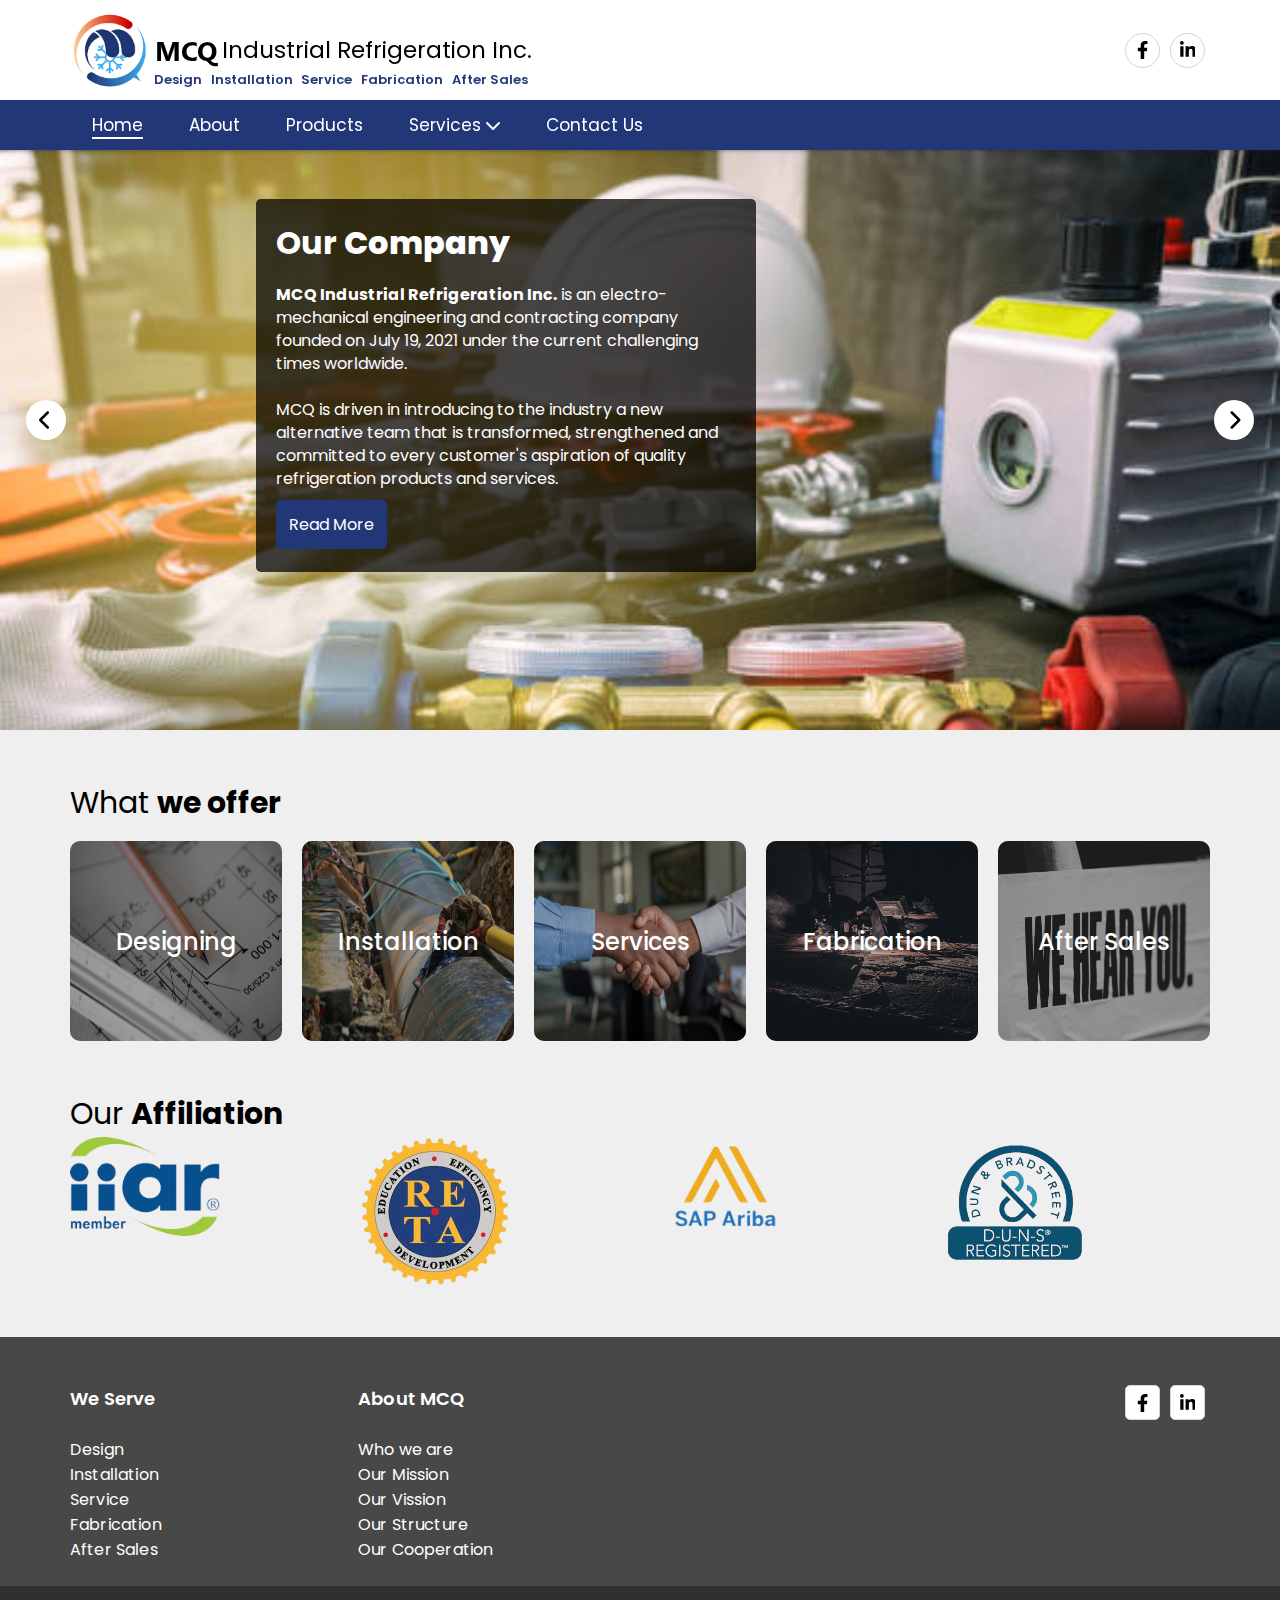
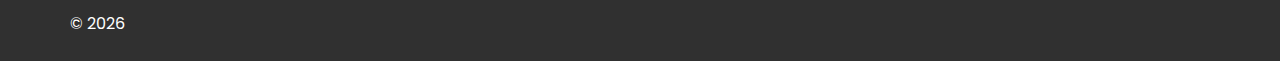
<file: index.html>
<!DOCTYPE html>
<html lang="en">
<head>
    <meta charset="UTF-8">
    <meta http-equiv="X-UA-Compatible" content="IE=edge">
    <meta name="viewport" content="width=device-width, initial-scale=1.0">
    <title>MCQ</title>
    <link rel="stylesheet" href="css/main.css"/>
    <link rel="stylesheet" href="css/home.css"/>
    <link rel="stylesheet" href="css/font.css" />
    <link rel="shortcut icon" type="image/jpg" href="images/favicon-16x16.png" />
</head>
<body>
    <header>
        <div class="header-container">
            <div class="header-logo">
                <img src="images/company-logo.png" class="header-logo-img" alt="header-logo">
                <div class="company-logo-text-container">
                    <span class="company-logo-text">
                        <span class="mcq-text">MCQ</span> 
                        <span class="company-logo-text-2">Industrial Refrigeration Inc.</span>
                    </span>
                    <div class="company-services-container">
                       <div class="company-list-of-services">
                            <small>Design</small>
                            <small>Installation</small>
                            <small>Service</small>
                            <small>Fabrication</small>
                            <small>After Sales</small>
                       </div>
                    </div>
                </div>
            </div>
            <ul class="social-media-container">
                <li class="social-media-item fb-icon">
                    <a href="https://www.facebook.com/profile.php?id=100082829184741" target="_blank">
                        <i class="social-media-icon">
                            <svg xmlns="http://www.w3.org/2000/svg" viewBox="0 0 320 512" height="18px"><path d="M279.14 288l14.22-92.66h-88.91v-60.13c0-25.35 12.42-50.06 52.24-50.06h40.42V6.26S260.43 0 225.36 0c-73.22 0-121.08 44.38-121.08 124.72v70.62H22.89V288h81.39v224h100.17V288z"/></svg>
                        </i>
                    </a>
                </li>
                <!-- <li class="social-media-item twitter-icon">
                    <a href="#">
                        <i class="social-media-icon">
                            <svg xmlns="http://www.w3.org/2000/svg" viewBox="0 0 512 512" height="18px"><path d="M459.37 151.716c.325 4.548.325 9.097.325 13.645 0 138.72-105.583 298.558-298.558 298.558-59.452 0-114.68-17.219-161.137-47.106 8.447.974 16.568 1.299 25.34 1.299 49.055 0 94.213-16.568 130.274-44.832-46.132-.975-84.792-31.188-98.112-72.772 6.498.974 12.995 1.624 19.818 1.624 9.421 0 18.843-1.3 27.614-3.573-48.081-9.747-84.143-51.98-84.143-102.985v-1.299c13.969 7.797 30.214 12.67 47.431 13.319-28.264-18.843-46.781-51.005-46.781-87.391 0-19.492 5.197-37.36 14.294-52.954 51.655 63.675 129.3 105.258 216.365 109.807-1.624-7.797-2.599-15.918-2.599-24.04 0-57.828 46.782-104.934 104.934-104.934 30.213 0 57.502 12.67 76.67 33.137 23.715-4.548 46.456-13.32 66.599-25.34-7.798 24.366-24.366 44.833-46.132 57.827 21.117-2.273 41.584-8.122 60.426-16.243-14.292 20.791-32.161 39.308-52.628 54.253z"/></svg>
                        </i>
                    </a>
                </li> -->
                <li class="social-media-item linkedin-icon">
                    <a href="https://www.linkedin.com/company/mcq-industrial-refrigeration-inc/" target="_blank">
                        <i class="social-media-icon">
                            <svg xmlns="http://www.w3.org/2000/svg" viewBox="0 0 448 512" height="18px"><path d="M100.28 448H7.4V148.9h92.88zM53.79 108.1C24.09 108.1 0 83.5 0 53.8a53.79 53.79 0 0 1 107.58 0c0 29.7-24.1 54.3-53.79 54.3zM447.9 448h-92.68V302.4c0-34.7-.7-79.2-48.29-79.2-48.29 0-55.69 37.7-55.69 76.7V448h-92.78V148.9h89.08v40.8h1.3c12.4-23.5 42.69-48.3 87.88-48.3 94 0 111.28 61.9 111.28 142.3V448z"/></svg>
                        </i>
                    </a>
                </li>
            </ul>
        </div>
        <div class="header-menu-container">
            <div class="wrapper">
                <input class="side-menu" type="checkbox" id="side-menu"/>
                <label class="hamb" for="side-menu"><span class="hamb-line"></span></label>
                <ul class="header-menu">
                    <li class="header-menu-item">
                        <a href="index.html" class="active">Home</a>
                    </li>
                    <li class="header-menu-item">
                        <a href="about.html">About</a>
                    </li>
                    <li class="header-menu-item">
                        <a href="products.html" class="menu-has-dropdown jsHasDropdownMenu">
                            <span>Products</span>
                            <!-- <i class="header-menu-icon">
                                <svg xmlns="http://www.w3.org/2000/svg" viewBox="0 0 448 512" height="16px"><path fill="#FFF" d="M224 416c-8.188 0-16.38-3.125-22.62-9.375l-192-192c-12.5-12.5-12.5-32.75 0-45.25s32.75-12.5 45.25 0L224 338.8l169.4-169.4c12.5-12.5 32.75-12.5 45.25 0s12.5 32.75 0 45.25l-192 192C240.4 412.9 232.2 416 224 416z"/></svg>
                            </i> -->
                        </a>
                    </li>
                    <li class="header-menu-item">
                        <a href="javascript:void(0)" class="menu-has-dropdown jsHasDropdownMenu">
                            <span>Services</span>
                            <i class="header-menu-icon">
                                <svg xmlns="http://www.w3.org/2000/svg" viewBox="0 0 448 512" height="16px"><path fill="#FFF" d="M224 416c-8.188 0-16.38-3.125-22.62-9.375l-192-192c-12.5-12.5-12.5-32.75 0-45.25s32.75-12.5 45.25 0L224 338.8l169.4-169.4c12.5-12.5 32.75-12.5 45.25 0s12.5 32.75 0 45.25l-192 192C240.4 412.9 232.2 416 224 416z"/></svg>
                            </i>
                        </a>
                        <ul class="header-submenu hide-menu services-submenu">
                            <li class="header-submenu-item">
                                <a href="#">Refrigeration Equipment Supply & Installation</a>
                            </li>
                            <li class="header-submenu-item">
                                <a href="#">Refrigeration Spare Parts Supply & Delivery</a>
                            </li>
                            <li class="header-submenu-item">
                                <a href="#">Refrigeration System Energy Audit and Recommendation</a>
                            </li>
                            <li class="header-submenu-overviewItem">
                                <a href="services.html">
                                    <span>Overview</span>
                                    <i>
                                        <svg xmlns="http://www.w3.org/2000/svg" viewBox="0 0 448 512" height="14px"><path d="M438.6 278.6l-160 160C272.4 444.9 264.2 448 256 448s-16.38-3.125-22.62-9.375c-12.5-12.5-12.5-32.75 0-45.25L338.8 288H32C14.33 288 .0016 273.7 .0016 256S14.33 224 32 224h306.8l-105.4-105.4c-12.5-12.5-12.5-32.75 0-45.25s32.75-12.5 45.25 0l160 160C451.1 245.9 451.1 266.1 438.6 278.6z"/></svg>
                                    </i>
                                </a>
                            </li>
                        </ul>
                    </li>
                    <li class="header-menu-item">
                        <a href="contact.html">Contact Us</a>
                    </li>
                </ul>
            </div>
        </div>
    </header>
    <div class="main-content">
       <div class="home-slider-container">
            <div class="slide">
                <img src="images/home/home-bg-1.jpg" alt="">
                <div class="slider-text-container">
                    <h1 class="slider-text-h1">Our <strong>Company</strong></h2>
                    <p class="slider-text-p">
                        <strong>MCQ Industrial Refrigeration Inc.</strong> is an electro-mechanical engineering
                        and contracting company founded on July 19, 2021 under the current
                        challenging times worldwide.
                        <br> <br>
                        MCQ is driven in introducing to the industry a new alternative team that is
                        transformed, strengthened and committed to every customer's aspiration
                        of quality refrigeration products and services.
                        <br> <br>
                        <a href="about.html" class="read-more-btn">Read More</a>
                    </p>
                </div>
            </div>
            <div class="slide">
                <img src="images/home/home-bg-2.jpg" alt="">
                <div class="slider-text-container">
                    <h1 class="slider-text-h1">Our <strong>Guiding Principles</strong></h2>
                    <p class="slider-text-p">
                        <strong>Maintaining</strong> and <strong>sustaining</strong> the highest standards of
                        safe practices in engineering and design, installation,
                        commissioning and aftermarket services through
                        ontinuous investment in our workforce's necessary
                        tools, training and development.

                        <br> <br>

                        <strong>Customer satisfaction</strong> and <strong>retention</strong> should follow in all
                        successful project executions within cost and on time
                        and in providing dependable and responsive technical
                        aftersales services.

                        <br> <br>

                        <strong>Quality</strong> and <strong>safety</strong> in mind and In heart installed in
                        every processes of the organization from preparation to
                        execution.
                    </p>
                    
                </div>
            </div>
            <div class="slide">
                <img src="images/home/home-bg-3.jpg" alt="">
                <div class="slider-text-container">
                    <h1 class="slider-text-h1">Our <strong>Strength</strong></h2>
                    <p class="slider-text-p">
                        <strong>The Top Management</strong> - 
                            equipped with years of experience
                            and extensive knowledge with vital roles in successful
                            industrial refrigeration projects.
                        <br> <br>
                        <strong>The People</strong> -
                            highly competent employees working within
                            the organization with continuous training and development
                            as a testament to being the company's greatest asset.
                        <br> <br>
                        <strong>Physical Resources</strong> - 
                            vailability of necessary tools, equipment
                            and technology as equally vital to providing quality work and
                            on time.
                    </p>
                </div>
            </div>
            <div class="slide">
                <img src="images/home/home-bg-4.jpg" alt="">
                <div class="slider-text-container">
                    <h1 class="slider-text-h1">Our <strong>Structure</strong></h2>
                    <p class="slider-text-p">
                        The leading founders of MCQ are well equipped in the
                        refrigeration industry. They have more than a decade of
                        experience from companies they have previously joined.
                        They were trained, molded and were given opportunity to
                        contribute with a record of success specializing in technical
                        and people management.
                    </p>
                </div>
            </div>
           
             <!--Control buttons-->
             <button class="slider-btn slider-btn-next">
                <svg xmlns="http://www.w3.org/2000/svg" viewBox="0 0 320 512" height="20px"><path d="M96 480c-8.188 0-16.38-3.125-22.62-9.375c-12.5-12.5-12.5-32.75 0-45.25L242.8 256L73.38 86.63c-12.5-12.5-12.5-32.75 0-45.25s32.75-12.5 45.25 0l192 192c12.5 12.5 12.5 32.75 0 45.25l-192 192C112.4 476.9 104.2 480 96 480z"/></svg>
            </button>
            <button class="slider-btn slider-btn-prev">
                <svg xmlns="http://www.w3.org/2000/svg" viewBox="0 0 320 512" height="20px"><path d="M224 480c-8.188 0-16.38-3.125-22.62-9.375l-192-192c-12.5-12.5-12.5-32.75 0-45.25l192-192c12.5-12.5 32.75-12.5 45.25 0s12.5 32.75 0 45.25L77.25 256l169.4 169.4c12.5 12.5 12.5 32.75 0 45.25C240.4 476.9 232.2 480 224 480z"/></svg>
            </button>
       </div>

       <div class="home-content-2">
            <div class="home-services-container">
                <p class="title">What <strong>we offer</strong></p>
                <div class="services-offered-container">
                    <div class="services-offered-item">
                        <img src="images/services/designing.jpg" alt="">
                        <h2>Designing</h2>
                    </div>
                    <div class="services-offered-item">
                        <img src="images/services/installation.jpg" alt="">
                        <h2>Installation</h2>
                    </div>
                    <div class="services-offered-item">
                        <img src="images/services/services.jpg" alt="">
                        <h2>Services</h2>
                    </div>
                    <div class="services-offered-item">
                        <img src="images/services/fabcrication.jpg" alt="">
                        <h2>Fabrication</h2>
                    </div>
                    <div class="services-offered-item">
                        <img src="images/services/after-sales.jpg" alt="">
                        <h2>After Sales</h2>
                    </div>
                </div>
            </div>

            <div class="our-affiliation-container">
                <p class="title">Our <strong>Affiliation</strong></p>
                <div class="affiliation-content">
                    <img src="images/affiliation/affiliation-1.png" alt="">
                    <img src="images/affiliation/affiliation-2.png" alt="">
                    <img src="images/affiliation/affiliation-3.png" alt="">
                    <img src="images/affiliation/affiliation-4.png" alt="">

                </div>
            </div>
       </div>
      
    </div>
    <footer>
        <div class="footer-primary ">
            <div  class="footer-container primary-grid">
                
                <ul>
                    <li class="footer-primary-header">We Serve</li>
                    <li>
                        <a href="services.html">Design</a>
                    </li>
                    <li>
                        <a href="services.html">Installation</a>
                    </li>
                    <li>
                        <a href="services.html">Service</a>
                    </li>
                    <li>
                        <a href="services.html">Fabrication</a>
                    </li>
                    <li>
                        <a href="services.html">After Sales</a>
                    </li>
                </ul>
                <ul>
                    <li class="footer-primary-header">About MCQ</li>
                    <li>
                        <a href="about.html#who-we-are">Who we are</a>
                    </li>
                    <li>
                        <a href="about.html#our-mission">Our Mission</a>
                    </li>
                    <li>
                        <a href="about.html#our-vission">Our Vission</a>
                    </li>
                    <li> 
                        <a href="about.html#our-structure">Our Structure</a>
                    </li>
                    <li>
                        <a href="about.html#our-cooperation">Our Cooperation</a>
                    </li>
                </ul>
                <div></div>
                <ul class="social-media-container">
                    <li class="social-media-item-square fb-icon">
                        <a href="https://www.facebook.com/profile.php?id=100082829184741" target="_blank">
                            <i class="social-media-icon">
                                <svg xmlns="http://www.w3.org/2000/svg" viewBox="0 0 320 512" height="18px"><path d="M279.14 288l14.22-92.66h-88.91v-60.13c0-25.35 12.42-50.06 52.24-50.06h40.42V6.26S260.43 0 225.36 0c-73.22 0-121.08 44.38-121.08 124.72v70.62H22.89V288h81.39v224h100.17V288z"></path></svg>
                            </i>
                        </a>
                    </li>
                    <!-- <li class="social-media-item twitter-icon">
                        <a href="#">
                            <i class="social-media-icon">
                                <svg xmlns="http://www.w3.org/2000/svg" viewBox="0 0 512 512" height="18px"><path d="M459.37 151.716c.325 4.548.325 9.097.325 13.645 0 138.72-105.583 298.558-298.558 298.558-59.452 0-114.68-17.219-161.137-47.106 8.447.974 16.568 1.299 25.34 1.299 49.055 0 94.213-16.568 130.274-44.832-46.132-.975-84.792-31.188-98.112-72.772 6.498.974 12.995 1.624 19.818 1.624 9.421 0 18.843-1.3 27.614-3.573-48.081-9.747-84.143-51.98-84.143-102.985v-1.299c13.969 7.797 30.214 12.67 47.431 13.319-28.264-18.843-46.781-51.005-46.781-87.391 0-19.492 5.197-37.36 14.294-52.954 51.655 63.675 129.3 105.258 216.365 109.807-1.624-7.797-2.599-15.918-2.599-24.04 0-57.828 46.782-104.934 104.934-104.934 30.213 0 57.502 12.67 76.67 33.137 23.715-4.548 46.456-13.32 66.599-25.34-7.798 24.366-24.366 44.833-46.132 57.827 21.117-2.273 41.584-8.122 60.426-16.243-14.292 20.791-32.161 39.308-52.628 54.253z"/></svg>
                            </i>
                        </a>
                    </li> -->
                    <li class="social-media-item-square linkedin-icon">
                        <a href="https://www.linkedin.com/company/mcq-industrial-refrigeration-inc/" target="_blank">
                            <i class="social-media-icon">
                                <svg xmlns="http://www.w3.org/2000/svg" viewBox="0 0 448 512" height="18px"><path d="M100.28 448H7.4V148.9h92.88zM53.79 108.1C24.09 108.1 0 83.5 0 53.8a53.79 53.79 0 0 1 107.58 0c0 29.7-24.1 54.3-53.79 54.3zM447.9 448h-92.68V302.4c0-34.7-.7-79.2-48.29-79.2-48.29 0-55.69 37.7-55.69 76.7V448h-92.78V148.9h89.08v40.8h1.3c12.4-23.5 42.69-48.3 87.88-48.3 94 0 111.28 61.9 111.28 142.3V448z"></path></svg>
                            </i>
                        </a>
                    </li>
                </ul>
            </div>
           
        </div>
        <div class="footer-secondary">
            <div  class="footer-container secondary-cont">
               
                <ul>
                    <li>
                       &copy; <span  class="jsYear"></span>
                    </li>
                </ul>
            </div>
          
        </div>
    </footer>

    <script src="scripts/main.js"></script>
    <script src="scripts/home.js"></script>
    <script>
        document.querySelector(".jsYear").textContent = new Date().getFullYear();
    </script>
</body>
</html>
</file>
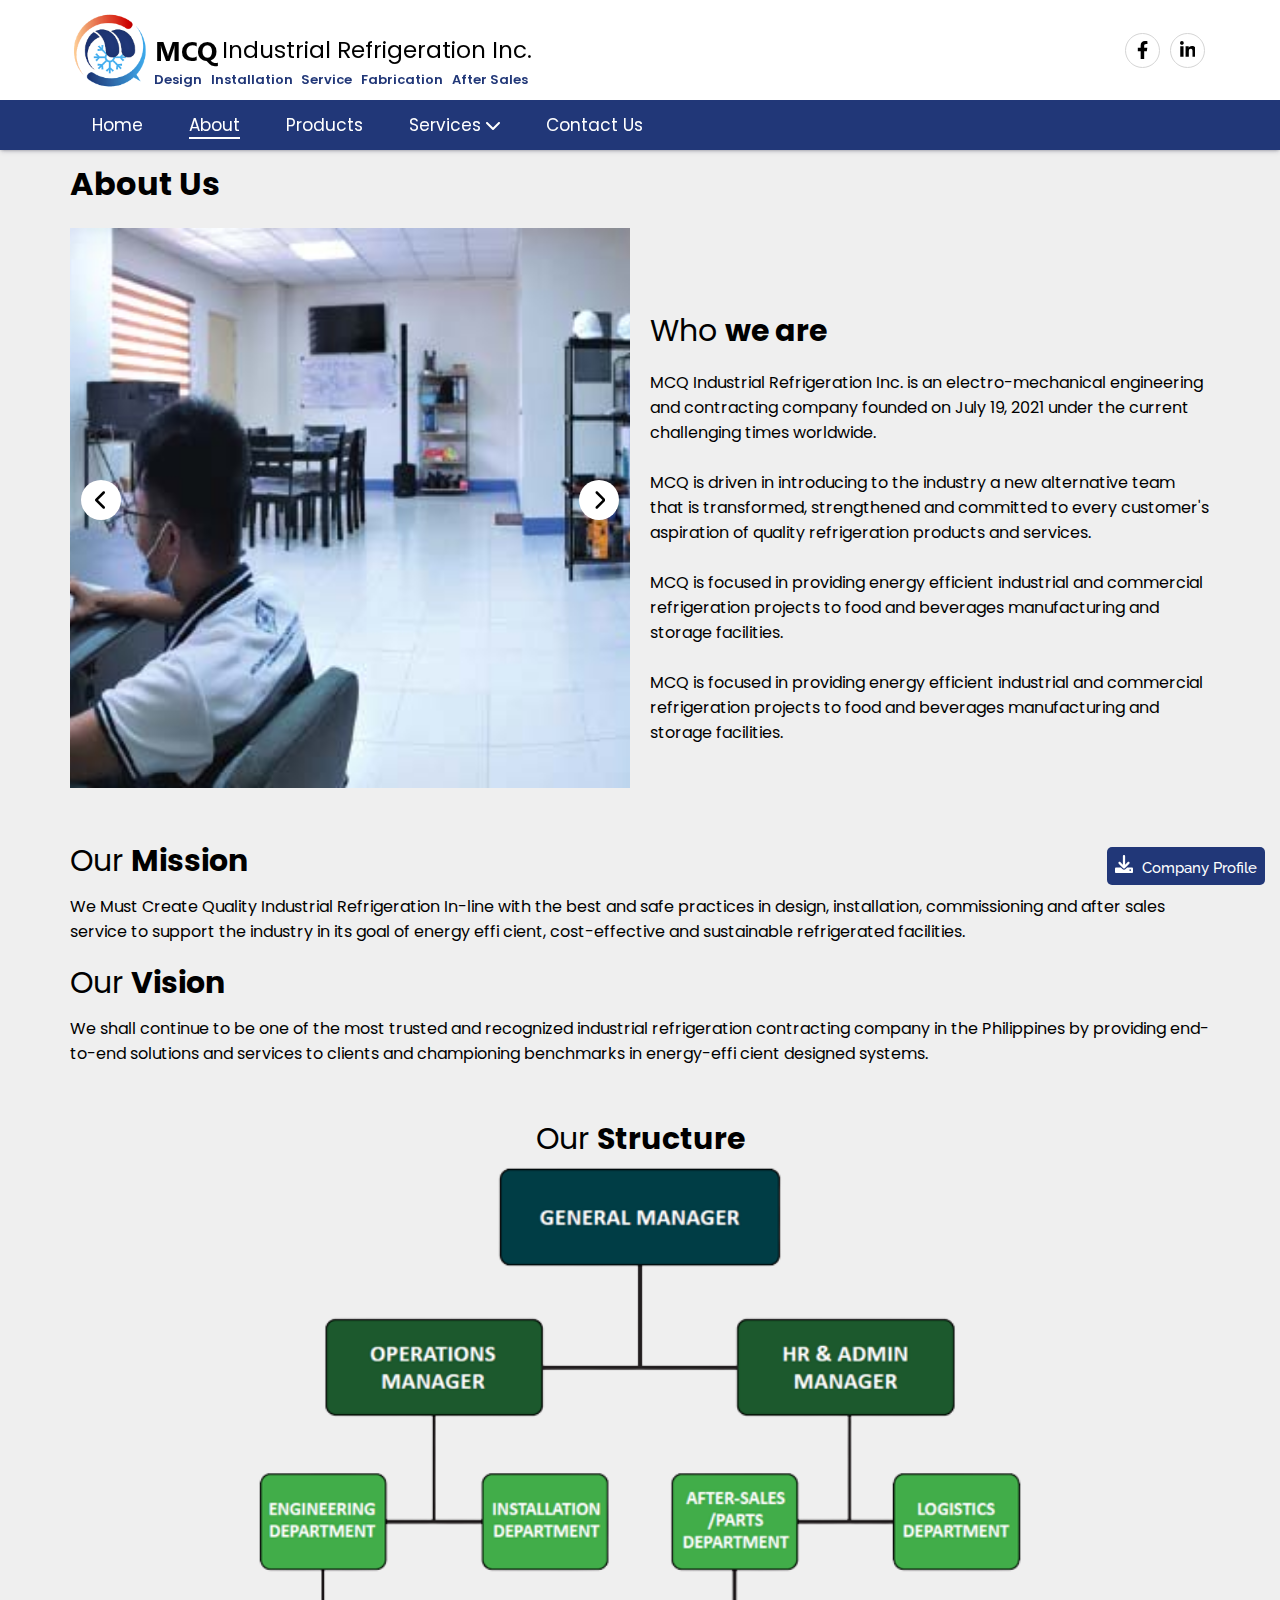
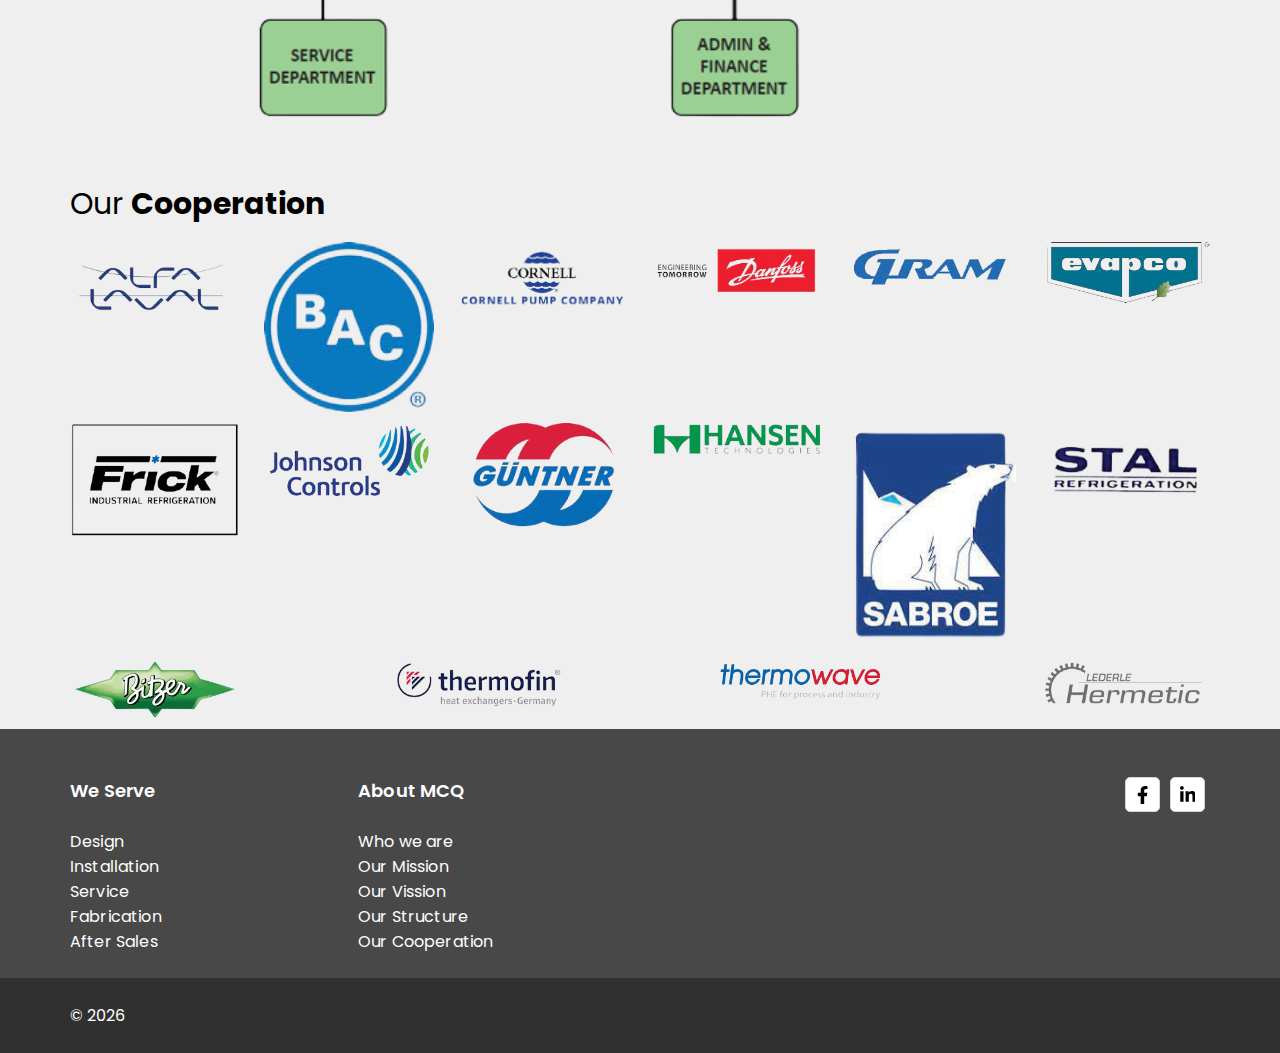
<file: about.html>
<!DOCTYPE html>
<html lang="en">
<head>
    <meta charset="UTF-8">
    <meta http-equiv="X-UA-Compatible" content="IE=edge">
    <meta name="viewport" content="width=device-width, initial-scale=1.0">
    <title>MCQ</title>
    <link rel="stylesheet" href="css/main.css"/>
    <link rel="stylesheet" href="css/about.css"/>
    <link rel="stylesheet" href="css/font.css" />
    <link rel="shortcut icon" type="image/jpg" href="images/favicon-16x16.png" />
</head>
<body>
    <header>
        <div class="header-container">
            <div class="header-logo">
                <img src="images/company-logo.png" class="header-logo-img" alt="">
                <div class="company-logo-text-container">
                    <span class="company-logo-text">
                        <span class="mcq-text">MCQ</span> 
                        <span class="company-logo-text-2">Industrial Refrigeration Inc.</span>
                    </span>
                    <div class="company-services-container">
                       <div class="company-list-of-services">
                            <small>Design</small>
                            <small>Installation</small>
                            <small>Service</small>
                            <small>Fabrication</small>
                            <small>After Sales</small>
                       </div>
                    </div>
                </div>
            </div>
            <ul class="social-media-container">
                <li class="social-media-item fb-icon">
                    <a href="https://www.facebook.com/profile.php?id=100082829184741" target="_blank">
                        <i class="social-media-icon">
                            <svg xmlns="http://www.w3.org/2000/svg" viewBox="0 0 320 512" height="18px"><path d="M279.14 288l14.22-92.66h-88.91v-60.13c0-25.35 12.42-50.06 52.24-50.06h40.42V6.26S260.43 0 225.36 0c-73.22 0-121.08 44.38-121.08 124.72v70.62H22.89V288h81.39v224h100.17V288z"/></svg>
                        </i>
                    </a>
                </li>
                <!-- <li class="social-media-item twitter-icon">
                    <a href="#">
                        <i class="social-media-icon">
                            <svg xmlns="http://www.w3.org/2000/svg" viewBox="0 0 512 512" height="18px"><path d="M459.37 151.716c.325 4.548.325 9.097.325 13.645 0 138.72-105.583 298.558-298.558 298.558-59.452 0-114.68-17.219-161.137-47.106 8.447.974 16.568 1.299 25.34 1.299 49.055 0 94.213-16.568 130.274-44.832-46.132-.975-84.792-31.188-98.112-72.772 6.498.974 12.995 1.624 19.818 1.624 9.421 0 18.843-1.3 27.614-3.573-48.081-9.747-84.143-51.98-84.143-102.985v-1.299c13.969 7.797 30.214 12.67 47.431 13.319-28.264-18.843-46.781-51.005-46.781-87.391 0-19.492 5.197-37.36 14.294-52.954 51.655 63.675 129.3 105.258 216.365 109.807-1.624-7.797-2.599-15.918-2.599-24.04 0-57.828 46.782-104.934 104.934-104.934 30.213 0 57.502 12.67 76.67 33.137 23.715-4.548 46.456-13.32 66.599-25.34-7.798 24.366-24.366 44.833-46.132 57.827 21.117-2.273 41.584-8.122 60.426-16.243-14.292 20.791-32.161 39.308-52.628 54.253z"/></svg>
                        </i>
                    </a>
                </li> -->
                <li class="social-media-item linkedin-icon">
                    <a href="https://www.linkedin.com/company/mcq-industrial-refrigeration-inc/" target="_blank">
                        <i class="social-media-icon">
                            <svg xmlns="http://www.w3.org/2000/svg" viewBox="0 0 448 512" height="18px"><path d="M100.28 448H7.4V148.9h92.88zM53.79 108.1C24.09 108.1 0 83.5 0 53.8a53.79 53.79 0 0 1 107.58 0c0 29.7-24.1 54.3-53.79 54.3zM447.9 448h-92.68V302.4c0-34.7-.7-79.2-48.29-79.2-48.29 0-55.69 37.7-55.69 76.7V448h-92.78V148.9h89.08v40.8h1.3c12.4-23.5 42.69-48.3 87.88-48.3 94 0 111.28 61.9 111.28 142.3V448z"/></svg>
                        </i>
                    </a>
                </li>
            </ul>
        </div>
        <div class="header-menu-container">
            <div class="wrapper">
                <input class="side-menu" type="checkbox" id="side-menu"/>
                <label class="hamb" for="side-menu"><span class="hamb-line"></span></label>
                <ul class="header-menu">
                    <li class="header-menu-item">
                        <a href="index.html">Home</a>
                    </li>
                    <li class="header-menu-item">
                        <a href="about.html" class="active">About</a>
                    </li>
                    <li class="header-menu-item">
                        <a href="products.html" class="menu-has-dropdown jsHasDropdownMenu">
                            <span>Products</span>
                            <!-- <i class="header-menu-icon">
                                <svg xmlns="http://www.w3.org/2000/svg" viewBox="0 0 448 512" height="16px"><path fill="#FFF" d="M224 416c-8.188 0-16.38-3.125-22.62-9.375l-192-192c-12.5-12.5-12.5-32.75 0-45.25s32.75-12.5 45.25 0L224 338.8l169.4-169.4c12.5-12.5 32.75-12.5 45.25 0s12.5 32.75 0 45.25l-192 192C240.4 412.9 232.2 416 224 416z"/></svg>
                            </i> -->
                        </a>
                    </li>
                    <li class="header-menu-item">
                        <a href="javascript:void(0)" class="menu-has-dropdown jsHasDropdownMenu">
                            <span>Services</span>
                            <i class="header-menu-icon">
                                <svg xmlns="http://www.w3.org/2000/svg" viewBox="0 0 448 512" height="16px"><path fill="#FFF" d="M224 416c-8.188 0-16.38-3.125-22.62-9.375l-192-192c-12.5-12.5-12.5-32.75 0-45.25s32.75-12.5 45.25 0L224 338.8l169.4-169.4c12.5-12.5 32.75-12.5 45.25 0s12.5 32.75 0 45.25l-192 192C240.4 412.9 232.2 416 224 416z"/></svg>
                            </i>
                        </a>
                        <ul class="header-submenu hide-menu services-submenu">
                            <li class="header-submenu-item">
                                <a href="#">Refrigeration Equipment Supply & Installation</a>
                            </li>
                            <li class="header-submenu-item">
                                <a href="#">Refrigeration Spare Parts Supply & Delivery</a>
                            </li>
                            <li class="header-submenu-item">
                                <a href="#">Refrigeration System Energy Audit and Recommendation</a>
                            </li>
                            <li class="header-submenu-overviewItem">
                                <a href="services.html">
                                    <span>Overview</span>
                                    <i>
                                        <svg xmlns="http://www.w3.org/2000/svg" viewBox="0 0 448 512" height="14px"><path d="M438.6 278.6l-160 160C272.4 444.9 264.2 448 256 448s-16.38-3.125-22.62-9.375c-12.5-12.5-12.5-32.75 0-45.25L338.8 288H32C14.33 288 .0016 273.7 .0016 256S14.33 224 32 224h306.8l-105.4-105.4c-12.5-12.5-12.5-32.75 0-45.25s32.75-12.5 45.25 0l160 160C451.1 245.9 451.1 266.1 438.6 278.6z"/></svg>
                                    </i>
                                </a>
                            </li>
                        </ul>
                    </li>
                    <li class="header-menu-item">
                        <a href="contact.html">Contact Us</a>
                    </li>
                </ul>
            </div>
        </div>
    </header>
    <div class="main-content">
        <a href="images/about/companyprofile.pdf" target="_blank" download class="download-btn jsDownloadBtn">
            <i>
                <svg xmlns="http://www.w3.org/2000/svg" viewBox="0 0 512 512" height="18px"><path d="M480 352h-133.5l-45.25 45.25C289.2 409.3 273.1 416 256 416s-33.16-6.656-45.25-18.75L165.5 352H32c-17.67 0-32 14.33-32 32v96c0 17.67 14.33 32 32 32h448c17.67 0 32-14.33 32-32v-96C512 366.3 497.7 352 480 352zM432 456c-13.2 0-24-10.8-24-24c0-13.2 10.8-24 24-24s24 10.8 24 24C456 445.2 445.2 456 432 456zM233.4 374.6C239.6 380.9 247.8 384 256 384s16.38-3.125 22.62-9.375l128-128c12.49-12.5 12.49-32.75 0-45.25c-12.5-12.5-32.76-12.5-45.25 0L288 274.8V32c0-17.67-14.33-32-32-32C238.3 0 224 14.33 224 32v242.8L150.6 201.4c-12.49-12.5-32.75-12.5-45.25 0c-12.49 12.5-12.49 32.75 0 45.25L233.4 374.6z"/></svg>
            </i>
            <span>Company Profile</span>
        </a>
        <div class="about-container">
           <h1>About Us</h1>

           <div class="who-we-are-container" id="who-we-are">
               
                <div class="who-we-are-images">
                    <div class="slide">
                        <img src="images/about/about-us-3.jpg" alt="">
                    </div>
                    <div class="slide">
                        <img src="images/about/about-us-4.jpg" alt="">
                    </div>  

                    <!--Control buttons-->
                    <button class="slider-btn slider-btn-next">
                        <svg xmlns="http://www.w3.org/2000/svg" viewBox="0 0 320 512" height="20px"><path d="M96 480c-8.188 0-16.38-3.125-22.62-9.375c-12.5-12.5-12.5-32.75 0-45.25L242.8 256L73.38 86.63c-12.5-12.5-12.5-32.75 0-45.25s32.75-12.5 45.25 0l192 192c12.5 12.5 12.5 32.75 0 45.25l-192 192C112.4 476.9 104.2 480 96 480z"/></svg>
                    </button>
                    <button class="slider-btn slider-btn-prev">
                        <svg xmlns="http://www.w3.org/2000/svg" viewBox="0 0 320 512" height="20px"><path d="M224 480c-8.188 0-16.38-3.125-22.62-9.375l-192-192c-12.5-12.5-12.5-32.75 0-45.25l192-192c12.5-12.5 32.75-12.5 45.25 0s12.5 32.75 0 45.25L77.25 256l169.4 169.4c12.5 12.5 12.5 32.75 0 45.25C240.4 476.9 232.2 480 224 480z"/></svg>
                    </button>

                </div>
                <div class="who-we-are-text">
                    <p class="title">Who <strong>we are</strong></p>
                    <p>
MCQ Industrial Refrigeration Inc. is an electro-mechanical engineering
and contracting company founded on July 19, 2021 under the current
challenging times worldwide.
<br> <br>
MCQ is driven in introducing to the industry a new alternative team that is
transformed, strengthened and committed to every customer's aspiration
of quality refrigeration products and services.
<br> <br>
MCQ is focused in providing energy efficient industrial and commercial
refrigeration projects to food and beverages manufacturing and storage
facilities.
<br> <br>
MCQ is focused in providing energy efficient industrial and commercial
refrigeration projects to food and beverages manufacturing and storage
facilities.
                    </p>
                </div>
           </div>

           <div class="mission-vision-container">
            <div class="mission-container" id="our-mission">
                <p class="mission-vision-title">Our <strong>Mission</strong></p>
                <p class="mission-vision-content">
                    We Must Create Quality Industrial Refrigeration In-line with the
best and safe practices in design, installation, commissioning and
after sales service to support the industry in its goal of energy effi
cient, cost-effective and sustainable refrigerated facilities.
                </p>
            </div>
            <div class="vision-container" id="our-vission">
                <p class="mission-vision-title">Our <strong>Vision</strong></p>
                <p class="mission-vision-content">
                    We shall continue to be one of the most trusted and recognized
industrial refrigeration contracting company in the Philippines
by providing end-to-end solutions and services to clients and
championing benchmarks in energy-effi cient designed systems.
                </p>
            </div>
           </div>

           <div class="our-structure-container" id="our-structure">
                <div class="our-structure-text">
                    <p class="title">Our <strong>Structure</strong></p>
                </div>
                <div class="general-structure-img-container">
                    <img src="images/about/general-structure.png" alt="" class="general-structure-img">
                </div>
           </div>

           <div class="our-cooperation-container" id="our-cooperation">
            <p class="title">Our <strong>Cooperation</strong></p>
            <div class="our-cooperation-content">
                <div class="our-cooperation-content-item">
                    <img src="images/about/cooperation/cooperation-1.png" class="cooperation-img" alt="">
                </div>
                <div class="our-cooperation-content-item">
                    <img src="images/about/cooperation/cooperation-2.png" class="cooperation-img" alt="">
                </div>
                <div class="our-cooperation-content-item">
                    <img src="images/about/cooperation/cooperation-3.png" class="cooperation-img" alt="">
                </div>
                <div class="our-cooperation-content-item">
                    <img src="images/about/cooperation/cooperation-4.png" class="cooperation-img" alt="">
                </div>
                <div class="our-cooperation-content-item">
                    <img src="images/about/cooperation/cooperation-5.png" class="cooperation-img" alt="">
                </div>
                <div class="our-cooperation-content-item">
                    <img src="images/about/cooperation/cooperation-6.png" class="cooperation-img" alt="">
                </div>
                <div class="our-cooperation-content-item">
                    <img src="images/about/cooperation/cooperation-7.png" class="cooperation-img" alt="">
                </div>
                <div class="our-cooperation-content-item">
                    <img src="images/about/cooperation/cooperation-8.png" class="cooperation-img" alt="">
                </div>
                <div class="our-cooperation-content-item">
                    <img src="images/about/cooperation/cooperation-9.png" class="cooperation-img" alt="">
                </div>
                <div class="our-cooperation-content-item">
                    <img src="images/about/cooperation/cooperation-10.png" class="cooperation-img" alt="">
                </div>
                <div class="our-cooperation-content-item">
                    <img src="images/about/cooperation/cooperation-11.png" class="cooperation-img" alt="">
                </div>
                <div class="our-cooperation-content-item">
                    <img src="images/about/cooperation/cooperation-12.png" class="cooperation-img" alt="">
                </div>
                <div class="our-cooperation-content-item">
                    <img src="images/about/cooperation/cooperation-13.png" class="cooperation-img" alt="">
                </div>
                <div class="our-cooperation-content-item">
                    <img src="images/about/cooperation/cooperation-14.png" class="cooperation-img" alt="">
                </div>
                <div class="our-cooperation-content-item">
                    <img src="images/about/cooperation/cooperation-15.png" class="cooperation-img" alt="">
                </div>
                <div class="our-cooperation-content-item">
                    <img src="images/about/cooperation/cooperation-16.png" class="cooperation-img" alt="">
                </div>
            </div>
           </div>
        </div>
    </div>
    <footer>
        <div class="footer-primary ">
            <div  class="footer-container primary-grid">
                
                <ul>
                    <li class="footer-primary-header">We Serve</li>
                    <li>
                        <a href="services.html">Design</a>
                    </li>
                    <li>
                        <a href="services.html">Installation</a>
                    </li>
                    <li>
                        <a href="services.html">Service</a>
                    </li>
                    <li>
                        <a href="services.html">Fabrication</a>
                    </li>
                    <li>
                        <a href="services.html">After Sales</a>
                    </li>
                </ul>
                <ul>
                    <li class="footer-primary-header">About MCQ</li>
                    <li>
                        <a href="about.html#who-we-are">Who we are</a>
                    </li>
                    <li>
                        <a href="about.html#our-mission">Our Mission</a>
                    </li>
                    <li>
                        <a href="about.html#our-vission">Our Vission</a>
                    </li>
                    <li> 
                        <a href="about.html#our-structure">Our Structure</a>
                    </li>
                    <li>
                        <a href="about.html#our-cooperation">Our Cooperation</a>
                    </li>
                </ul>
                <div></div>
                <ul class="social-media-container">
                    <li class="social-media-item-square fb-icon">
                        <a href="https://www.facebook.com/profile.php?id=100082829184741" target="_blank">
                            <i class="social-media-icon">
                                <svg xmlns="http://www.w3.org/2000/svg" viewBox="0 0 320 512" height="18px"><path d="M279.14 288l14.22-92.66h-88.91v-60.13c0-25.35 12.42-50.06 52.24-50.06h40.42V6.26S260.43 0 225.36 0c-73.22 0-121.08 44.38-121.08 124.72v70.62H22.89V288h81.39v224h100.17V288z"></path></svg>
                            </i>
                        </a>
                    </li>
                    <!-- <li class="social-media-item twitter-icon">
                        <a href="#">
                            <i class="social-media-icon">
                                <svg xmlns="http://www.w3.org/2000/svg" viewBox="0 0 512 512" height="18px"><path d="M459.37 151.716c.325 4.548.325 9.097.325 13.645 0 138.72-105.583 298.558-298.558 298.558-59.452 0-114.68-17.219-161.137-47.106 8.447.974 16.568 1.299 25.34 1.299 49.055 0 94.213-16.568 130.274-44.832-46.132-.975-84.792-31.188-98.112-72.772 6.498.974 12.995 1.624 19.818 1.624 9.421 0 18.843-1.3 27.614-3.573-48.081-9.747-84.143-51.98-84.143-102.985v-1.299c13.969 7.797 30.214 12.67 47.431 13.319-28.264-18.843-46.781-51.005-46.781-87.391 0-19.492 5.197-37.36 14.294-52.954 51.655 63.675 129.3 105.258 216.365 109.807-1.624-7.797-2.599-15.918-2.599-24.04 0-57.828 46.782-104.934 104.934-104.934 30.213 0 57.502 12.67 76.67 33.137 23.715-4.548 46.456-13.32 66.599-25.34-7.798 24.366-24.366 44.833-46.132 57.827 21.117-2.273 41.584-8.122 60.426-16.243-14.292 20.791-32.161 39.308-52.628 54.253z"/></svg>
                            </i>
                        </a>
                    </li> -->
                    <li class="social-media-item-square linkedin-icon">
                        <a href="https://www.linkedin.com/company/mcq-industrial-refrigeration-inc/" target="_blank">
                            <i class="social-media-icon">
                                <svg xmlns="http://www.w3.org/2000/svg" viewBox="0 0 448 512" height="18px"><path d="M100.28 448H7.4V148.9h92.88zM53.79 108.1C24.09 108.1 0 83.5 0 53.8a53.79 53.79 0 0 1 107.58 0c0 29.7-24.1 54.3-53.79 54.3zM447.9 448h-92.68V302.4c0-34.7-.7-79.2-48.29-79.2-48.29 0-55.69 37.7-55.69 76.7V448h-92.78V148.9h89.08v40.8h1.3c12.4-23.5 42.69-48.3 87.88-48.3 94 0 111.28 61.9 111.28 142.3V448z"></path></svg>
                            </i>
                        </a>
                    </li>
                </ul>
            </div>
           
        </div>
        <div class="footer-secondary">
            <div  class="footer-container secondary-cont">
               
                <ul>
                    <li>
                       &copy; <span  class="jsYear"></span>
                    </li>
                </ul>
            </div>
          
        </div>
    </footer>
    <script src="scripts/main.js"></script>
    <script src="scripts/about.js"></script>
    <script>
        document.querySelector(".jsYear").textContent = new Date().getFullYear();
    </script>
</body>
</html>
</file>
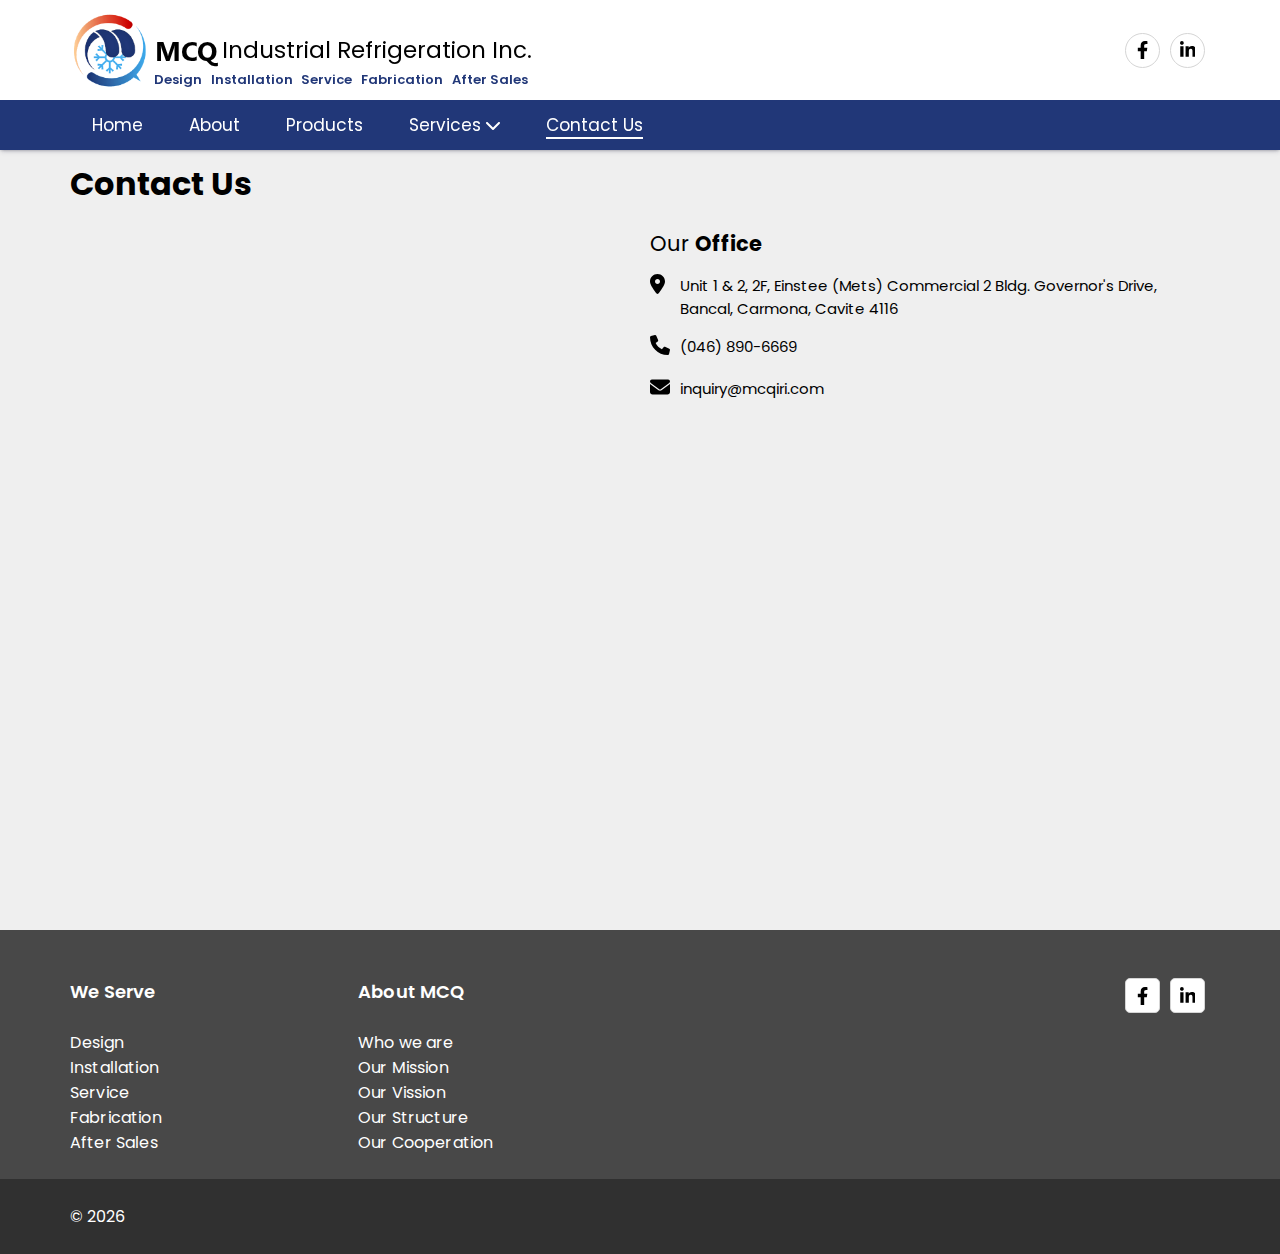
<file: contact.html>
<!DOCTYPE html>
<html lang="en">
<head>
    <meta charset="UTF-8">
    <meta http-equiv="X-UA-Compatible" content="IE=edge">
    <meta name="viewport" content="width=device-width, initial-scale=1.0">
    <title>MCQ</title>
    <link rel="stylesheet" href="css/main.css"/>
    <link rel="stylesheet" href="css/contact.css"/>
    <link rel="stylesheet" href="css/font.css" />
    <link rel="shortcut icon" type="image/jpg" href="images/favicon-16x16.png" />
</head>
<body>
    <header>
        <div class="header-container">
            <div class="header-logo">
                <img src="images/company-logo.png" class="header-logo-img" alt="">
                <div class="company-logo-text-container">
                    <span class="company-logo-text">
                        <span class="mcq-text">MCQ</span> 
                        <span class="company-logo-text-2">Industrial Refrigeration Inc.</span>
                    </span>
                    <div class="company-services-container">
                       <div class="company-list-of-services">
                            <small>Design</small>
                            <small>Installation</small>
                            <small>Service</small>
                            <small>Fabrication</small>
                            <small>After Sales</small>
                       </div>
                    </div>
                </div>
            </div>
            <ul class="social-media-container">
                <li class="social-media-item fb-icon">
                    <a href="https://www.facebook.com/profile.php?id=100082829184741" target="_blank">
                        <i class="social-media-icon">
                            <svg xmlns="http://www.w3.org/2000/svg" viewBox="0 0 320 512" height="18px"><path d="M279.14 288l14.22-92.66h-88.91v-60.13c0-25.35 12.42-50.06 52.24-50.06h40.42V6.26S260.43 0 225.36 0c-73.22 0-121.08 44.38-121.08 124.72v70.62H22.89V288h81.39v224h100.17V288z"/></svg>
                        </i>
                    </a>
                </li>
                <!-- <li class="social-media-item twitter-icon">
                    <a href="#">
                        <i class="social-media-icon">
                            <svg xmlns="http://www.w3.org/2000/svg" viewBox="0 0 512 512" height="18px"><path d="M459.37 151.716c.325 4.548.325 9.097.325 13.645 0 138.72-105.583 298.558-298.558 298.558-59.452 0-114.68-17.219-161.137-47.106 8.447.974 16.568 1.299 25.34 1.299 49.055 0 94.213-16.568 130.274-44.832-46.132-.975-84.792-31.188-98.112-72.772 6.498.974 12.995 1.624 19.818 1.624 9.421 0 18.843-1.3 27.614-3.573-48.081-9.747-84.143-51.98-84.143-102.985v-1.299c13.969 7.797 30.214 12.67 47.431 13.319-28.264-18.843-46.781-51.005-46.781-87.391 0-19.492 5.197-37.36 14.294-52.954 51.655 63.675 129.3 105.258 216.365 109.807-1.624-7.797-2.599-15.918-2.599-24.04 0-57.828 46.782-104.934 104.934-104.934 30.213 0 57.502 12.67 76.67 33.137 23.715-4.548 46.456-13.32 66.599-25.34-7.798 24.366-24.366 44.833-46.132 57.827 21.117-2.273 41.584-8.122 60.426-16.243-14.292 20.791-32.161 39.308-52.628 54.253z"/></svg>
                        </i>
                    </a>
                </li> -->
                <li class="social-media-item linkedin-icon">
                    <a href="https://www.linkedin.com/company/mcq-industrial-refrigeration-inc/" target="_blank">
                        <i class="social-media-icon">
                            <svg xmlns="http://www.w3.org/2000/svg" viewBox="0 0 448 512" height="18px"><path d="M100.28 448H7.4V148.9h92.88zM53.79 108.1C24.09 108.1 0 83.5 0 53.8a53.79 53.79 0 0 1 107.58 0c0 29.7-24.1 54.3-53.79 54.3zM447.9 448h-92.68V302.4c0-34.7-.7-79.2-48.29-79.2-48.29 0-55.69 37.7-55.69 76.7V448h-92.78V148.9h89.08v40.8h1.3c12.4-23.5 42.69-48.3 87.88-48.3 94 0 111.28 61.9 111.28 142.3V448z"/></svg>
                        </i>
                    </a>
                </li>
            </ul>
        </div>
        <div class="header-menu-container">
            <div class="wrapper">
                <input class="side-menu" type="checkbox" id="side-menu"/>
                <label class="hamb" for="side-menu"><span class="hamb-line"></span></label>
                <ul class="header-menu">
                    <li class="header-menu-item">
                        <a href="index.html">Home</a>
                    </li>
                    <li class="header-menu-item">
                        <a href="about.html">About</a>
                    </li>
                    <li class="header-menu-item">
                        <a href="products.html" class="menu-has-dropdown jsHasDropdownMenu">
                            <span>Products</span>
                            <!-- <i class="header-menu-icon">
                                <svg xmlns="http://www.w3.org/2000/svg" viewBox="0 0 448 512" height="16px"><path fill="#FFF" d="M224 416c-8.188 0-16.38-3.125-22.62-9.375l-192-192c-12.5-12.5-12.5-32.75 0-45.25s32.75-12.5 45.25 0L224 338.8l169.4-169.4c12.5-12.5 32.75-12.5 45.25 0s12.5 32.75 0 45.25l-192 192C240.4 412.9 232.2 416 224 416z"/></svg>
                            </i> -->
                        </a>
                    </li>
                    <li class="header-menu-item">
                        <a href="javascript:void(0)" class="menu-has-dropdown jsHasDropdownMenu">
                            <span>Services</span>
                            <i class="header-menu-icon">
                                <svg xmlns="http://www.w3.org/2000/svg" viewBox="0 0 448 512" height="16px"><path fill="#FFF" d="M224 416c-8.188 0-16.38-3.125-22.62-9.375l-192-192c-12.5-12.5-12.5-32.75 0-45.25s32.75-12.5 45.25 0L224 338.8l169.4-169.4c12.5-12.5 32.75-12.5 45.25 0s12.5 32.75 0 45.25l-192 192C240.4 412.9 232.2 416 224 416z"/></svg>
                            </i>
                        </a>
                        <ul class="header-submenu hide-menu services-submenu">
                            <li class="header-submenu-item">
                                <a href="#">Refrigeration Equipment Supply & Installation</a>
                            </li>
                            <li class="header-submenu-item">
                                <a href="#">Refrigeration Spare Parts Supply & Delivery</a>
                            </li>
                            <li class="header-submenu-item">
                                <a href="#">Refrigeration System Energy Audit and Recommendation</a>
                            </li>
                            <li class="header-submenu-overviewItem">
                                <a href="services.html">
                                    <span>Overview</span>
                                    <i>
                                        <svg xmlns="http://www.w3.org/2000/svg" viewBox="0 0 448 512" height="14px"><path d="M438.6 278.6l-160 160C272.4 444.9 264.2 448 256 448s-16.38-3.125-22.62-9.375c-12.5-12.5-12.5-32.75 0-45.25L338.8 288H32C14.33 288 .0016 273.7 .0016 256S14.33 224 32 224h306.8l-105.4-105.4c-12.5-12.5-12.5-32.75 0-45.25s32.75-12.5 45.25 0l160 160C451.1 245.9 451.1 266.1 438.6 278.6z"/></svg>
                                    </i>
                                </a>
                            </li>
                        </ul>
                    </li>
                    <li class="header-menu-item">
                        <a href="contact.html" class="active">Contact Us</a>
                    </li>
                </ul>
            </div>
        </div>
    </header>
    <div class="main-content">
       <div class="contact-container">
        <h1>Contact Us</h1>
        <div class="contact-content-1">
            <!-- <div class="contact-form-container">
                <p class="contact-form-title">Get <strong>In Touch</strong></p>
                <form action="#" autocomplete="off" class="contact-form">
                    <div class="form-group-col-2">
                        <div class="form-group">
                            <label>Full Name</label>
                            <input type="text" name="FullName">
                        </div>
                        <div class="form-group">
                            <label>Email Address</label>
                            <input type="email" name="EmailAddress">
                        </div>
                    </div>
                    <div class="form-group">
                        <label>Subject</label>
                        <input type="text" name="Subject">
                    </div>
                    <div class="form-group">
                        <label>Message</label>
                        <textarea name="Message" rows="5"></textarea>
                    </div>
                    <div class="form-group">
                        <button type="button" class="send-btn">Send</button>
                    </div>
                </form>
            </div> -->
            <div class="map-location-container">
                <div class="mapouter">
                    <div class="gmap_canvas">
                        <iframe width="560" height="450" id="gmap_canvas" src="https://maps.google.com/maps?q=mcq%20industrial&t=&z=13&ie=UTF8&iwloc=&output=embed" frameborder="0" scrolling="no" marginheight="0" marginwidth="0"></iframe>
                    </div>
                </div>
            </div>
            <div class="contact-address-container">
                <p class="contact-address-title">Our <strong>Office</strong></p>
                
                <div class="address-content-item">
                    <i>
                        <svg xmlns="http://www.w3.org/2000/svg" viewBox="0 0 384 512" height="20px"><path d="M168.3 499.2C116.1 435 0 279.4 0 192C0 85.96 85.96 0 192 0C298 0 384 85.96 384 192C384 279.4 267 435 215.7 499.2C203.4 514.5 180.6 514.5 168.3 499.2H168.3zM192 256C227.3 256 256 227.3 256 192C256 156.7 227.3 128 192 128C156.7 128 128 156.7 128 192C128 227.3 156.7 256 192 256z"/></svg>
                    </i>
                    <span>Unit 1 & 2, 2F, Einstee (Mets) Commercial 2 Bldg. Governor's Drive, Bancal, Carmona, Cavite 4116</span>
                </div>
                <div class="address-content-item">
                    <i>
                        <svg xmlns="http://www.w3.org/2000/svg" viewBox="0 0 512 512" height="20px"><path d="M511.2 387l-23.25 100.8c-3.266 14.25-15.79 24.22-30.46 24.22C205.2 512 0 306.8 0 54.5c0-14.66 9.969-27.2 24.22-30.45l100.8-23.25C139.7-2.602 154.7 5.018 160.8 18.92l46.52 108.5c5.438 12.78 1.77 27.67-8.98 36.45L144.5 207.1c33.98 69.22 90.26 125.5 159.5 159.5l44.08-53.8c8.688-10.78 23.69-14.51 36.47-8.975l108.5 46.51C506.1 357.2 514.6 372.4 511.2 387z"/></svg>
                    </i>
                    <span>(046) 890-6669</span>
                </div>
                <div class="address-content-item">
                    <i>
                        <svg xmlns="http://www.w3.org/2000/svg" viewBox="0 0 512 512" height="20px"><path d="M464 64C490.5 64 512 85.49 512 112C512 127.1 504.9 141.3 492.8 150.4L275.2 313.6C263.8 322.1 248.2 322.1 236.8 313.6L19.2 150.4C7.113 141.3 0 127.1 0 112C0 85.49 21.49 64 48 64H464zM217.6 339.2C240.4 356.3 271.6 356.3 294.4 339.2L512 176V384C512 419.3 483.3 448 448 448H64C28.65 448 0 419.3 0 384V176L217.6 339.2z"/></svg>
                    </i>
                    <span>inquiry@mcqiri.com</span>
                </div>
            </div>
        </div>
       </div>
    </div>
    <footer>
        <div class="footer-primary ">
            <div  class="footer-container primary-grid">
                
                <ul>
                    <li class="footer-primary-header">We Serve</li>
                    <li>
                        <a href="services.html">Design</a>
                    </li>
                    <li>
                        <a href="services.html">Installation</a>
                    </li>
                    <li>
                        <a href="services.html">Service</a>
                    </li>
                    <li>
                        <a href="services.html">Fabrication</a>
                    </li>
                    <li>
                        <a href="services.html">After Sales</a>
                    </li>
                </ul>
                <ul>
                    <li class="footer-primary-header">About MCQ</li>
                    <li>
                        <a href="about.html#who-we-are">Who we are</a>
                    </li>
                    <li>
                        <a href="about.html#our-mission">Our Mission</a>
                    </li>
                    <li>
                        <a href="about.html#our-vission">Our Vission</a>
                    </li>
                    <li> 
                        <a href="about.html#our-structure">Our Structure</a>
                    </li>
                    <li>
                        <a href="about.html#our-cooperation">Our Cooperation</a>
                    </li>
                </ul>
                <div></div>
                <ul class="social-media-container">
                    <li class="social-media-item-square fb-icon">
                        <a href="https://www.facebook.com/profile.php?id=100082829184741" target="_blank">
                            <i class="social-media-icon">
                                <svg xmlns="http://www.w3.org/2000/svg" viewBox="0 0 320 512" height="18px"><path d="M279.14 288l14.22-92.66h-88.91v-60.13c0-25.35 12.42-50.06 52.24-50.06h40.42V6.26S260.43 0 225.36 0c-73.22 0-121.08 44.38-121.08 124.72v70.62H22.89V288h81.39v224h100.17V288z"></path></svg>
                            </i>
                        </a>
                    </li>
                    <!-- <li class="social-media-item twitter-icon">
                        <a href="#">
                            <i class="social-media-icon">
                                <svg xmlns="http://www.w3.org/2000/svg" viewBox="0 0 512 512" height="18px"><path d="M459.37 151.716c.325 4.548.325 9.097.325 13.645 0 138.72-105.583 298.558-298.558 298.558-59.452 0-114.68-17.219-161.137-47.106 8.447.974 16.568 1.299 25.34 1.299 49.055 0 94.213-16.568 130.274-44.832-46.132-.975-84.792-31.188-98.112-72.772 6.498.974 12.995 1.624 19.818 1.624 9.421 0 18.843-1.3 27.614-3.573-48.081-9.747-84.143-51.98-84.143-102.985v-1.299c13.969 7.797 30.214 12.67 47.431 13.319-28.264-18.843-46.781-51.005-46.781-87.391 0-19.492 5.197-37.36 14.294-52.954 51.655 63.675 129.3 105.258 216.365 109.807-1.624-7.797-2.599-15.918-2.599-24.04 0-57.828 46.782-104.934 104.934-104.934 30.213 0 57.502 12.67 76.67 33.137 23.715-4.548 46.456-13.32 66.599-25.34-7.798 24.366-24.366 44.833-46.132 57.827 21.117-2.273 41.584-8.122 60.426-16.243-14.292 20.791-32.161 39.308-52.628 54.253z"/></svg>
                            </i>
                        </a>
                    </li> -->
                    <li class="social-media-item-square linkedin-icon">
                        <a href="https://www.linkedin.com/company/mcq-industrial-refrigeration-inc/" target="_blank">
                            <i class="social-media-icon">
                                <svg xmlns="http://www.w3.org/2000/svg" viewBox="0 0 448 512" height="18px"><path d="M100.28 448H7.4V148.9h92.88zM53.79 108.1C24.09 108.1 0 83.5 0 53.8a53.79 53.79 0 0 1 107.58 0c0 29.7-24.1 54.3-53.79 54.3zM447.9 448h-92.68V302.4c0-34.7-.7-79.2-48.29-79.2-48.29 0-55.69 37.7-55.69 76.7V448h-92.78V148.9h89.08v40.8h1.3c12.4-23.5 42.69-48.3 87.88-48.3 94 0 111.28 61.9 111.28 142.3V448z"></path></svg>
                            </i>
                        </a>
                    </li>
                </ul>
            </div>
           
        </div>
        <div class="footer-secondary">
            <div  class="footer-container secondary-cont">
               
                <ul>
                    <li>
                       &copy; <span  class="jsYear"></span>
                    </li>
                </ul>
            </div>
          
        </div>
    </footer>
    <script src="scripts/main.js"></script>
    <script>
        document.querySelector(".jsYear").textContent = new Date().getFullYear();
    </script>
</body>
</html>
</file>
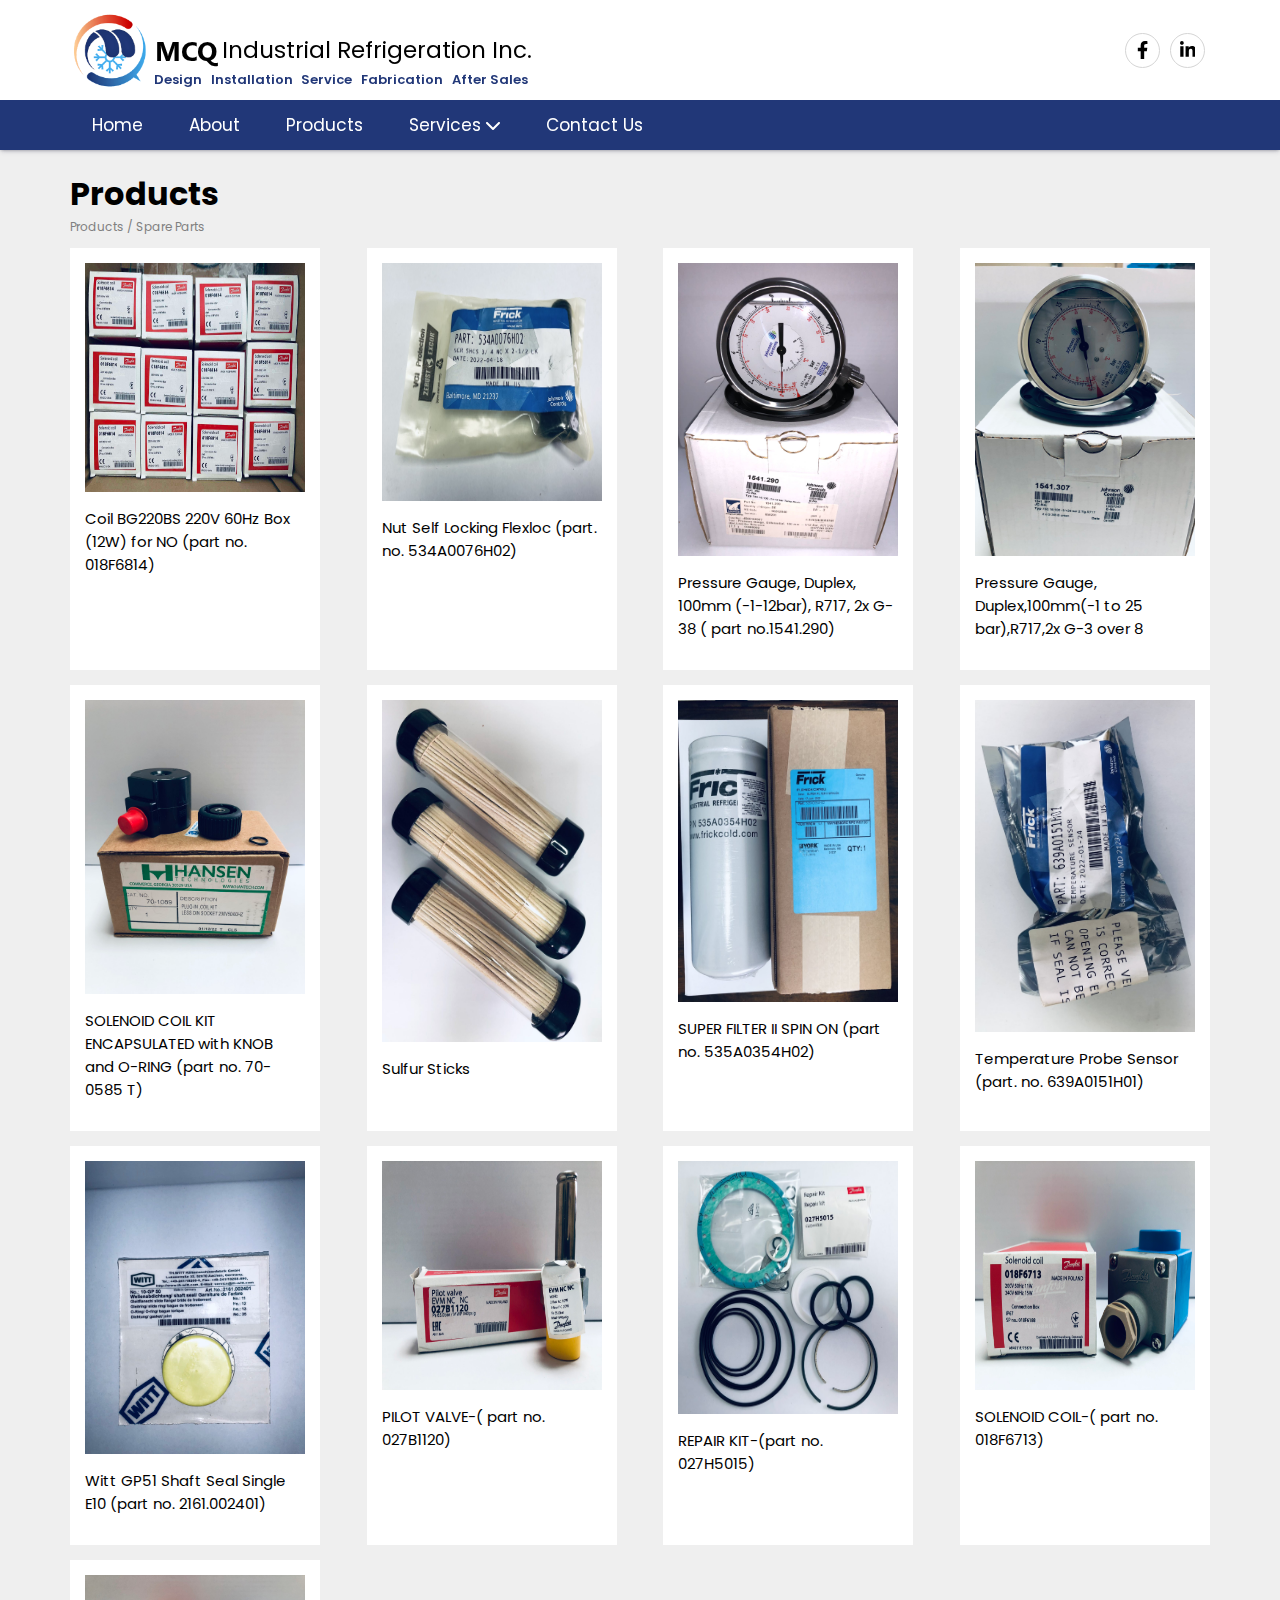
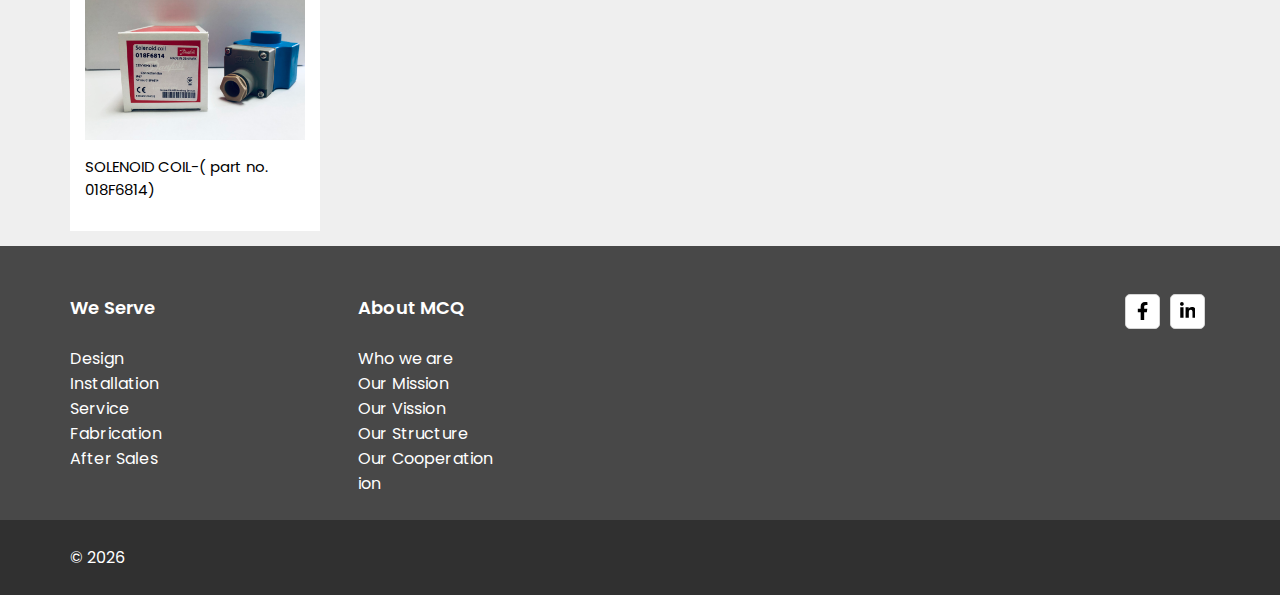
<file: products.html>
<!DOCTYPE html>
<html lang="en">
<head>
    <meta charset="UTF-8">
    <meta http-equiv="X-UA-Compatible" content="IE=edge">
    <meta name="viewport" content="width=device-width, initial-scale=1.0">
    <title>MCQ</title>
    <link rel="stylesheet" href="css/main.css"/>
    <link rel="stylesheet" href="css/products.css"/>
    <link rel="stylesheet" href="css/font.css" />
    <link rel="shortcut icon" type="image/jpg" href="images/favicon-16x16.png" />
</head>
<body>
    <header>
        <div class="header-container">
            <div class="header-logo">
                <img src="images/company-logo.png" class="header-logo-img" alt="header-logo">
                <div class="company-logo-text-container">
                    <span class="company-logo-text">
                        <span class="mcq-text">MCQ</span> 
                        <span class="company-logo-text-2">Industrial Refrigeration Inc.</span>
                    </span>
                    <div class="company-services-container">
                       <div class="company-list-of-services">
                            <small>Design</small>
                            <small>Installation</small>
                            <small>Service</small>
                            <small>Fabrication</small>
                            <small>After Sales</small>
                       </div>
                    </div>
                </div>
            </div>
            <ul class="social-media-container">
                <li class="social-media-item fb-icon">
                    <a href="https://www.facebook.com/profile.php?id=100082829184741" target="_blank">
                        <i class="social-media-icon">
                            <svg xmlns="http://www.w3.org/2000/svg" viewBox="0 0 320 512" height="18px"><path d="M279.14 288l14.22-92.66h-88.91v-60.13c0-25.35 12.42-50.06 52.24-50.06h40.42V6.26S260.43 0 225.36 0c-73.22 0-121.08 44.38-121.08 124.72v70.62H22.89V288h81.39v224h100.17V288z"/></svg>
                        </i>
                    </a>
                </li>
                <!-- <li class="social-media-item twitter-icon">
                    <a href="#">
                        <i class="social-media-icon">
                            <svg xmlns="http://www.w3.org/2000/svg" viewBox="0 0 512 512" height="18px"><path d="M459.37 151.716c.325 4.548.325 9.097.325 13.645 0 138.72-105.583 298.558-298.558 298.558-59.452 0-114.68-17.219-161.137-47.106 8.447.974 16.568 1.299 25.34 1.299 49.055 0 94.213-16.568 130.274-44.832-46.132-.975-84.792-31.188-98.112-72.772 6.498.974 12.995 1.624 19.818 1.624 9.421 0 18.843-1.3 27.614-3.573-48.081-9.747-84.143-51.98-84.143-102.985v-1.299c13.969 7.797 30.214 12.67 47.431 13.319-28.264-18.843-46.781-51.005-46.781-87.391 0-19.492 5.197-37.36 14.294-52.954 51.655 63.675 129.3 105.258 216.365 109.807-1.624-7.797-2.599-15.918-2.599-24.04 0-57.828 46.782-104.934 104.934-104.934 30.213 0 57.502 12.67 76.67 33.137 23.715-4.548 46.456-13.32 66.599-25.34-7.798 24.366-24.366 44.833-46.132 57.827 21.117-2.273 41.584-8.122 60.426-16.243-14.292 20.791-32.161 39.308-52.628 54.253z"/></svg>
                        </i>
                    </a>
                </li> -->
                <li class="social-media-item linkedin-icon">
                    <a href="https://www.linkedin.com/company/mcq-industrial-refrigeration-inc/" target="_blank">
                        <i class="social-media-icon">
                            <svg xmlns="http://www.w3.org/2000/svg" viewBox="0 0 448 512" height="18px"><path d="M100.28 448H7.4V148.9h92.88zM53.79 108.1C24.09 108.1 0 83.5 0 53.8a53.79 53.79 0 0 1 107.58 0c0 29.7-24.1 54.3-53.79 54.3zM447.9 448h-92.68V302.4c0-34.7-.7-79.2-48.29-79.2-48.29 0-55.69 37.7-55.69 76.7V448h-92.78V148.9h89.08v40.8h1.3c12.4-23.5 42.69-48.3 87.88-48.3 94 0 111.28 61.9 111.28 142.3V448z"/></svg>
                        </i>
                    </a>
                </li>
            </ul>
        </div>
        <div class="header-menu-container">
            <div class="wrapper">
                <input class="side-menu" type="checkbox" id="side-menu"/>
                <label class="hamb" for="side-menu"><span class="hamb-line"></span></label>
                <ul class="header-menu">
                    <li class="header-menu-item">
                        <a href="index.html">Home</a>
                    </li>
                    <li class="header-menu-item">
                        <a href="about.html">About</a>
                    </li>
                    <li class="header-menu-item">
                        <a href="products.html" class="menu-has-dropdown jsHasDropdownMenu">
                            <span>Products</span>
                            <!-- <i class="header-menu-icon">
                                <svg xmlns="http://www.w3.org/2000/svg" viewBox="0 0 448 512" height="16px"><path fill="#FFF" d="M224 416c-8.188 0-16.38-3.125-22.62-9.375l-192-192c-12.5-12.5-12.5-32.75 0-45.25s32.75-12.5 45.25 0L224 338.8l169.4-169.4c12.5-12.5 32.75-12.5 45.25 0s12.5 32.75 0 45.25l-192 192C240.4 412.9 232.2 416 224 416z"/></svg>
                            </i> -->
                        </a>
                    </li>
                    <li class="header-menu-item">
                        <a href="javascript:void(0)" class="menu-has-dropdown jsHasDropdownMenu">
                            <span>Services</span>
                            <i class="header-menu-icon">
                                <svg xmlns="http://www.w3.org/2000/svg" viewBox="0 0 448 512" height="16px"><path fill="#FFF" d="M224 416c-8.188 0-16.38-3.125-22.62-9.375l-192-192c-12.5-12.5-12.5-32.75 0-45.25s32.75-12.5 45.25 0L224 338.8l169.4-169.4c12.5-12.5 32.75-12.5 45.25 0s12.5 32.75 0 45.25l-192 192C240.4 412.9 232.2 416 224 416z"/></svg>
                            </i>
                        </a>
                        <ul class="header-submenu hide-menu services-submenu">
                            <li class="header-submenu-item">
                                <a href="#">Refrigeration Equipment Supply & Installation</a>
                            </li>
                            <li class="header-submenu-item">
                                <a href="#">Refrigeration Spare Parts Supply & Delivery</a>
                            </li>
                            <li class="header-submenu-item">
                                <a href="#">Refrigeration System Energy Audit and Recommendation</a>
                            </li>
                            <li class="header-submenu-overviewItem">
                                <a href="services.html">
                                    <span>Overview</span>
                                    <i>
                                        <svg xmlns="http://www.w3.org/2000/svg" viewBox="0 0 448 512" height="14px"><path d="M438.6 278.6l-160 160C272.4 444.9 264.2 448 256 448s-16.38-3.125-22.62-9.375c-12.5-12.5-12.5-32.75 0-45.25L338.8 288H32C14.33 288 .0016 273.7 .0016 256S14.33 224 32 224h306.8l-105.4-105.4c-12.5-12.5-12.5-32.75 0-45.25s32.75-12.5 45.25 0l160 160C451.1 245.9 451.1 266.1 438.6 278.6z"/></svg>
                                    </i>
                                </a>
                            </li>
                        </ul>
                    </li>
                    <li class="header-menu-item">
                        <a href="contact.html">Contact Us</a>
                    </li>
                </ul>
            </div>
        </div>
    </header>
    <div class="main-content">
       <div class="product-container">
        <h1 class="spare-parts-h1">Products</h1> 
        <p class="spare-parts-p">Products / Spare Parts</p>

        <div class="spare-parts-container">
            <div class="spare-parts-item">
                <img src="images/products/spare-parts/coil-bg220bs-220v-60hz-box-12w.jpg" alt="spare-parts-image" class="spare-parts-img">
                <p class="spare-parts-name">Coil BG220BS 220V 60Hz Box (12W) for NO (part no. 018F6814)</p>
            </div>
            <div class="spare-parts-item">
                <img src="images/products/spare-parts/nut-self-locking-flexloc.jpg" alt="spare-parts-image" class="spare-parts-img">
                <p class="spare-parts-name">Nut Self Locking Flexloc (part. no. 534A0076H02)</p>
            </div>
            <div class="spare-parts-item">
                <img src="images/products/spare-parts/pressure-gauge-duplex-100mm-1-12bar.jpg" alt="spare-parts-image" class="spare-parts-img">
                <p class="spare-parts-name">Pressure Gauge, Duplex, 100mm (-1-12bar), R717, 2x G-38 ( part no.1541.290)</p>
            </div>
            <div class="spare-parts-item">
                <img src="images/products/spare-parts/pressure-gauge-duplex-100mm-1-25bar.jpg" alt="spare-parts-image" class="spare-parts-img">
                <p class="spare-parts-name">Pressure Gauge, Duplex,100mm(-1 to 25 bar),R717,2x G-3 over 8</p>
            </div>
            <div class="spare-parts-item">
                <img src="images/products/spare-parts/solenoid-coil-kit-encapsulated-with-knob-and-o-ring.jpg" alt="spare-parts-image" class="spare-parts-img">
                <p class="spare-parts-name">SOLENOID COIL KIT ENCAPSULATED with KNOB and O-RING (part no. 70-0585 T)</p>
            </div>
            <div class="spare-parts-item">
                <img src="images/products/spare-parts/sulfur-sticks.jpg" alt="spare-parts-image" class="spare-parts-img">
                <p class="spare-parts-name">Sulfur Sticks</p>
            </div>
            <div class="spare-parts-item">
                <img src="images/products/spare-parts/super-filter-ii-spin-on.jpg" alt="spare-parts-image" class="spare-parts-img">
                <p class="spare-parts-name">SUPER FILTER II SPIN ON (part no. 535A0354H02)</p>
            </div>
            <div class="spare-parts-item">
                <img src="images/products/spare-parts/temperature-probe-sensor.jpg" alt="spare-parts-image" class="spare-parts-img">
                <p class="spare-parts-name">Temperature Probe Sensor (part. no. 639A0151H01)</p>
            </div>
            <div class="spare-parts-item">
                <img src="images/products/spare-parts/witt-gp51-shaft-seal-single-e10.jpg" alt="spare-parts-image" class="spare-parts-img">
                <p class="spare-parts-name">Witt GP51 Shaft Seal Single E10 (part  no. 2161.002401)</p>
            </div>
            <div class="spare-parts-item">
                <img src="images/products/spare-parts/pilot-valve.jpg" alt="spare-parts-image" class="spare-parts-img">
                <p class="spare-parts-name">PILOT VALVE-( part no. 027B1120)</p>
            </div>
            <div class="spare-parts-item">
                <img src="images/products/spare-parts/repair-kit.jpg" alt="spare-parts-image" class="spare-parts-img">
                <p class="spare-parts-name">REPAIR KIT-(part no. 027H5015)</p>
            </div>
            <div class="spare-parts-item">
                <img src="images/products/spare-parts/solenoid-coil-1.jpg" alt="spare-parts-image" class="spare-parts-img">
                <p class="spare-parts-name">SOLENOID COIL-( part no. 018F6713)</p>
            </div>
            <div class="spare-parts-item">
                <img src="images/products/spare-parts/solenoid-coil-2.jpg" alt="spare-parts-image" class="spare-parts-img">
                <p class="spare-parts-name">SOLENOID COIL-( part no. 018F6814)</p>
            </div>
        </div>
       </div>
    </div>
    <footer>
        <div class="footer-primary ">
            <div  class="footer-container primary-grid">
                
                <ul>
                    <li class="footer-primary-header">We Serve</li>
                    <li>
                        <a href="services.html">Design</a>
                    </li>
                    <li>
                        <a href="services.html">Installation</a>
                    </li>
                    <li>
                        <a href="services.html">Service</a>
                    </li>
                    <li>
                        <a href="services.html">Fabrication</a>
                    </li>
                    <li>
                        <a href="services.html">After Sales</a>
                    </li>
                </ul>
                <ul>
                    <li class="footer-primary-header">About MCQ</li>
                    <li>
                        <a href="about.html#who-we-are">Who we are</a>
                    </li>
                    <li>
                        <a href="about.html#our-mission">Our Mission</a>
                    </li>
                    <li>
                        <a href="about.html#our-vission">Our Vission</a>
                    </li>
                    <li> 
                        <a href="about.html#our-structure">Our Structure</a>
                    </li>
                    <li>
                        <a href="about.html#our-cooperation">Our Cooperation</a>
                    </li>ion</a>
                    </li>
                </ul>
                <div></div>
                <ul class="social-media-container">
                    <li class="social-media-item-square fb-icon">
                        <a href="https://www.facebook.com/profile.php?id=100082829184741" target="_blank">
                            <i class="social-media-icon">
                                <svg xmlns="http://www.w3.org/2000/svg" viewBox="0 0 320 512" height="18px"><path d="M279.14 288l14.22-92.66h-88.91v-60.13c0-25.35 12.42-50.06 52.24-50.06h40.42V6.26S260.43 0 225.36 0c-73.22 0-121.08 44.38-121.08 124.72v70.62H22.89V288h81.39v224h100.17V288z"></path></svg>
                            </i>
                        </a>
                    </li>
                    <!-- <li class="social-media-item twitter-icon">
                        <a href="#">
                            <i class="social-media-icon">
                                <svg xmlns="http://www.w3.org/2000/svg" viewBox="0 0 512 512" height="18px"><path d="M459.37 151.716c.325 4.548.325 9.097.325 13.645 0 138.72-105.583 298.558-298.558 298.558-59.452 0-114.68-17.219-161.137-47.106 8.447.974 16.568 1.299 25.34 1.299 49.055 0 94.213-16.568 130.274-44.832-46.132-.975-84.792-31.188-98.112-72.772 6.498.974 12.995 1.624 19.818 1.624 9.421 0 18.843-1.3 27.614-3.573-48.081-9.747-84.143-51.98-84.143-102.985v-1.299c13.969 7.797 30.214 12.67 47.431 13.319-28.264-18.843-46.781-51.005-46.781-87.391 0-19.492 5.197-37.36 14.294-52.954 51.655 63.675 129.3 105.258 216.365 109.807-1.624-7.797-2.599-15.918-2.599-24.04 0-57.828 46.782-104.934 104.934-104.934 30.213 0 57.502 12.67 76.67 33.137 23.715-4.548 46.456-13.32 66.599-25.34-7.798 24.366-24.366 44.833-46.132 57.827 21.117-2.273 41.584-8.122 60.426-16.243-14.292 20.791-32.161 39.308-52.628 54.253z"/></svg>
                            </i>
                        </a>
                    </li> -->
                    <li class="social-media-item-square linkedin-icon">
                        <a href="https://www.linkedin.com/company/mcq-industrial-refrigeration-inc/" target="_blank">
                            <i class="social-media-icon">
                                <svg xmlns="http://www.w3.org/2000/svg" viewBox="0 0 448 512" height="18px"><path d="M100.28 448H7.4V148.9h92.88zM53.79 108.1C24.09 108.1 0 83.5 0 53.8a53.79 53.79 0 0 1 107.58 0c0 29.7-24.1 54.3-53.79 54.3zM447.9 448h-92.68V302.4c0-34.7-.7-79.2-48.29-79.2-48.29 0-55.69 37.7-55.69 76.7V448h-92.78V148.9h89.08v40.8h1.3c12.4-23.5 42.69-48.3 87.88-48.3 94 0 111.28 61.9 111.28 142.3V448z"></path></svg>
                            </i>
                        </a>
                    </li>
                </ul>
            </div>
           
        </div>
        <div class="footer-secondary">
            <div  class="footer-container secondary-cont">
               
                <ul>
                    <li>
                       &copy; <span  class="jsYear"></span>
                    </li>
                </ul>
            </div>
          
        </div>
    </footer>
    <script src="scripts/main.js"></script>
    <script>
        document.querySelector(".jsYear").textContent = new Date().getFullYear();
    </script>
</body>
</html>
</file>
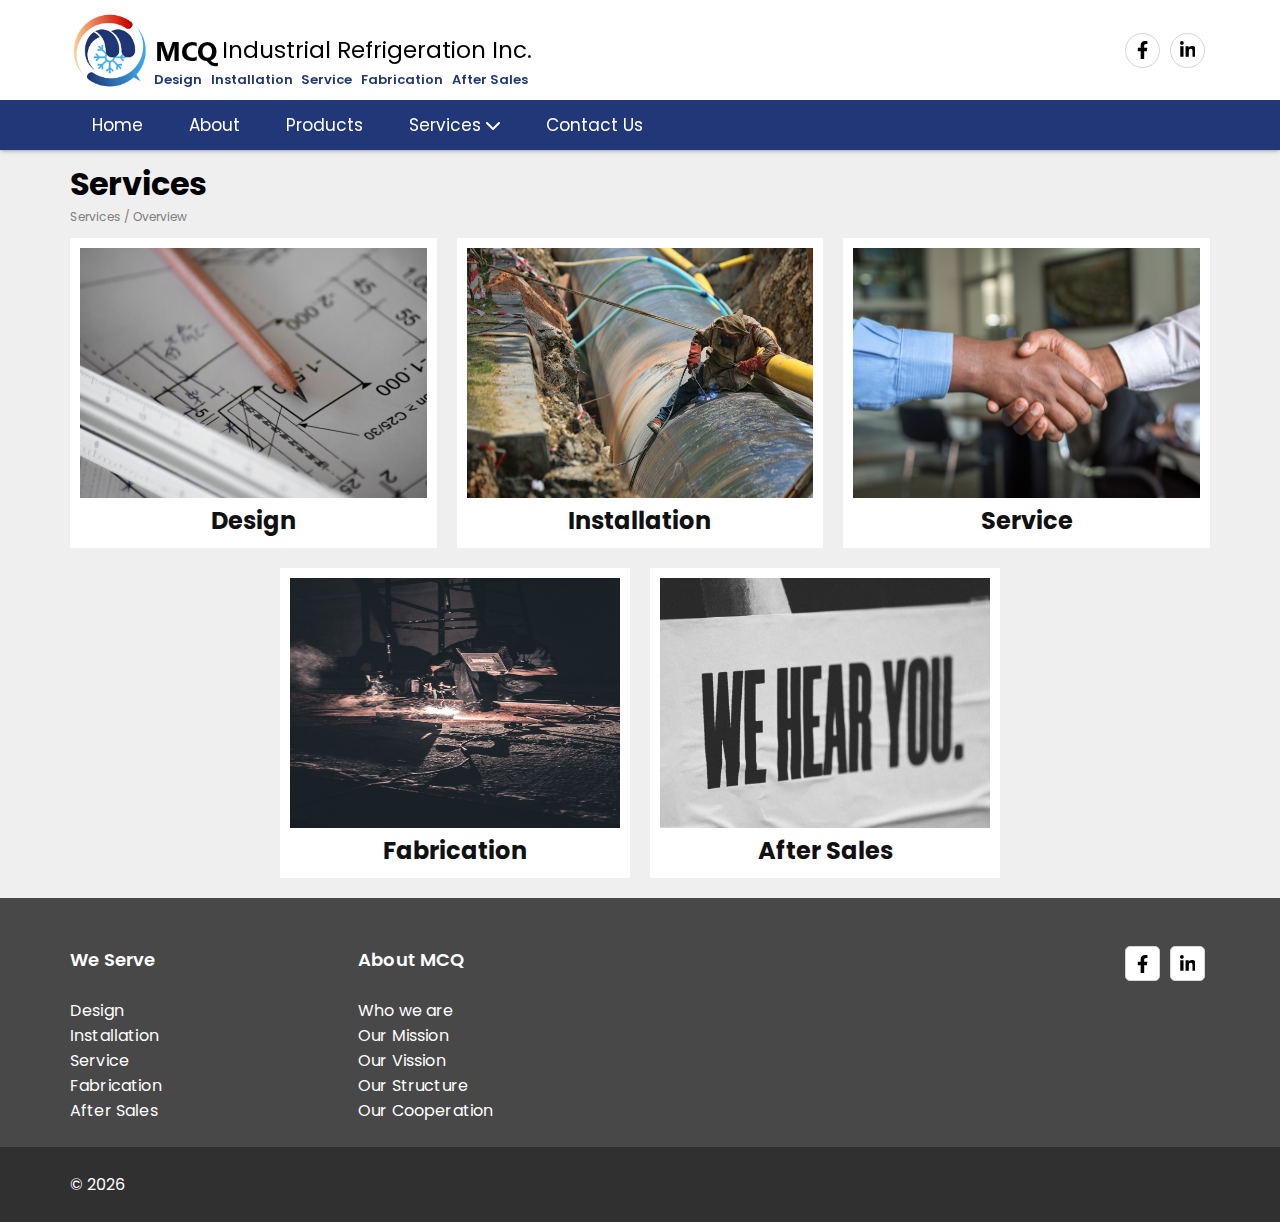
<file: services.html>
<!DOCTYPE html>
<html lang="en">
<head>
    <meta charset="UTF-8">
    <meta http-equiv="X-UA-Compatible" content="IE=edge">
    <meta name="viewport" content="width=device-width, initial-scale=1.0">
    <title>MCQ</title>
    <link rel="stylesheet" href="css/main.css"/>
    <link rel="stylesheet" href="css/services.css"/>
    <link rel="stylesheet" href="css/font.css" />
    <link rel="shortcut icon" type="image/jpg" href="images/favicon-16x16.png" />
</head>
<body>
    <header>
        <div class="header-container">
            <div class="header-logo">
                <img src="images/company-logo.png" class="header-logo-img" alt="">
                <div class="company-logo-text-container">
                    <span class="company-logo-text">
                        <span class="mcq-text">MCQ</span> 
                        <span class="company-logo-text-2">Industrial Refrigeration Inc.</span>
                    </span>
                    <div class="company-services-container">
                       <div class="company-list-of-services">
                            <small>Design</small>
                            <small>Installation</small>
                            <small>Service</small>
                            <small>Fabrication</small>
                            <small>After Sales</small>
                       </div>
                    </div>
                </div>
            </div>
            <ul class="social-media-container">
                <li class="social-media-item fb-icon">
                    <a href="https://www.facebook.com/profile.php?id=100082829184741" target="_blank">
                        <i class="social-media-icon">
                            <svg xmlns="http://www.w3.org/2000/svg" viewBox="0 0 320 512" height="18px"><path d="M279.14 288l14.22-92.66h-88.91v-60.13c0-25.35 12.42-50.06 52.24-50.06h40.42V6.26S260.43 0 225.36 0c-73.22 0-121.08 44.38-121.08 124.72v70.62H22.89V288h81.39v224h100.17V288z"/></svg>
                        </i>
                    </a>
                </li>
                <!-- <li class="social-media-item twitter-icon">
                    <a href="#">
                        <i class="social-media-icon">
                            <svg xmlns="http://www.w3.org/2000/svg" viewBox="0 0 512 512" height="18px"><path d="M459.37 151.716c.325 4.548.325 9.097.325 13.645 0 138.72-105.583 298.558-298.558 298.558-59.452 0-114.68-17.219-161.137-47.106 8.447.974 16.568 1.299 25.34 1.299 49.055 0 94.213-16.568 130.274-44.832-46.132-.975-84.792-31.188-98.112-72.772 6.498.974 12.995 1.624 19.818 1.624 9.421 0 18.843-1.3 27.614-3.573-48.081-9.747-84.143-51.98-84.143-102.985v-1.299c13.969 7.797 30.214 12.67 47.431 13.319-28.264-18.843-46.781-51.005-46.781-87.391 0-19.492 5.197-37.36 14.294-52.954 51.655 63.675 129.3 105.258 216.365 109.807-1.624-7.797-2.599-15.918-2.599-24.04 0-57.828 46.782-104.934 104.934-104.934 30.213 0 57.502 12.67 76.67 33.137 23.715-4.548 46.456-13.32 66.599-25.34-7.798 24.366-24.366 44.833-46.132 57.827 21.117-2.273 41.584-8.122 60.426-16.243-14.292 20.791-32.161 39.308-52.628 54.253z"/></svg>
                        </i>
                    </a>
                </li> -->
                <li class="social-media-item linkedin-icon">
                    <a href="https://www.linkedin.com/company/mcq-industrial-refrigeration-inc/" target="_blank">
                        <i class="social-media-icon">
                            <svg xmlns="http://www.w3.org/2000/svg" viewBox="0 0 448 512" height="18px"><path d="M100.28 448H7.4V148.9h92.88zM53.79 108.1C24.09 108.1 0 83.5 0 53.8a53.79 53.79 0 0 1 107.58 0c0 29.7-24.1 54.3-53.79 54.3zM447.9 448h-92.68V302.4c0-34.7-.7-79.2-48.29-79.2-48.29 0-55.69 37.7-55.69 76.7V448h-92.78V148.9h89.08v40.8h1.3c12.4-23.5 42.69-48.3 87.88-48.3 94 0 111.28 61.9 111.28 142.3V448z"/></svg>
                        </i>
                    </a>
                </li>
            </ul>
        </div>
        <div class="header-menu-container">
            <div class="wrapper">
                <input class="side-menu" type="checkbox" id="side-menu"/>
                <label class="hamb" for="side-menu"><span class="hamb-line"></span></label>
                <ul class="header-menu">
                    <li class="header-menu-item">
                        <a href="index.html">Home</a>
                    </li>
                    <li class="header-menu-item">
                        <a href="about.html">About</a>
                    </li>
                    <li class="header-menu-item">
                        <a href="products.html" class="menu-has-dropdown jsHasDropdownMenu">
                            <span>Products</span>
                            <!-- <i class="header-menu-icon">
                                <svg xmlns="http://www.w3.org/2000/svg" viewBox="0 0 448 512" height="16px"><path fill="#FFF" d="M224 416c-8.188 0-16.38-3.125-22.62-9.375l-192-192c-12.5-12.5-12.5-32.75 0-45.25s32.75-12.5 45.25 0L224 338.8l169.4-169.4c12.5-12.5 32.75-12.5 45.25 0s12.5 32.75 0 45.25l-192 192C240.4 412.9 232.2 416 224 416z"/></svg>
                            </i> -->
                        </a>
                    </li>
                    <li class="header-menu-item">
                        <a href="javascript:void(0)" class="menu-has-dropdown jsHasDropdownMenu">
                            <span>Services</span>
                            <i class="header-menu-icon">
                                <svg xmlns="http://www.w3.org/2000/svg" viewBox="0 0 448 512" height="16px"><path fill="#FFF" d="M224 416c-8.188 0-16.38-3.125-22.62-9.375l-192-192c-12.5-12.5-12.5-32.75 0-45.25s32.75-12.5 45.25 0L224 338.8l169.4-169.4c12.5-12.5 32.75-12.5 45.25 0s12.5 32.75 0 45.25l-192 192C240.4 412.9 232.2 416 224 416z"/></svg>
                            </i>
                        </a>
                        <ul class="header-submenu hide-menu services-submenu">
                            <li class="header-submenu-item">
                                <a href="#">Refrigeration Equipment Supply & Installation</a>
                            </li>
                            <li class="header-submenu-item">
                                <a href="#">Refrigeration Spare Parts Supply & Delivery</a>
                            </li>
                            <li class="header-submenu-item">
                                <a href="#">Refrigeration System Energy Audit and Recommendation</a>
                            </li>
                            <li class="header-submenu-overviewItem">
                                <a href="services.html">Overview</a>
                            </li>
                        </ul>
                    </li>
                    <li class="header-menu-item">
                        <a href="contact.html">Contact Us</a>
                    </li>
                </ul>
            </div>
        </div>
    </header>
    <div class="main-content">
       <div class="services-container">
            <h1>Services</h1>
            <p class="services-overview-p">Services / Overview</p>
            <div class="services-offered-container">
                <!-- <p class="title">We are here to help you</p> -->
                <div class="services-item-container services-1">
                    <div class="services-item">
                        <img src="images/services/designing.jpg" alt="">
                        <div class="services-item-content">
                            <h2 class="services-item-h2">
                                <a href="javascript:void(0)">Design</a>
                            </h2>
                            <!-- <p class="services-item-p">
                                Lorem ipsum dolor sit amet, consectetuer adipiscing elit. Aenean commodo ligula eget dolor. Aenean massa.
                            </p> -->
                        </div>
                    </div>
                    <div class="services-item">
                        <img src="images/services/installation.jpg" alt="">
                        <div class="services-item-content">
                            <h2 class="services-item-h2">
                                <a href="javascript:void(0)">Installation</a>
                            </h2>
                            <!-- <p class="services-item-p">
                                Lorem ipsum dolor sit amet, consectetuer adipiscing elit. Aenean commodo ligula eget dolor. Aenean massa.
                            </p> -->
                        </div>
                    </div>
                    <div class="services-item">
                        <img src="images/services/services.jpg" alt="">
                        <div class="services-item-content">
                            <h2 class="services-item-h2">
                                <a href="javascript:void(0)">Service</a>
                            </h2>
                            <!-- <p class="services-item-p">
                                Lorem ipsum dolor sit amet, consectetuer adipiscing elit. Aenean commodo ligula eget dolor. Aenean massa.
                            </p> -->
                        </div>
                    </div>
                </div>

                <div class="services-item-container services-2">
                    <div class="services-item">
                        <img src="images/services/fabcrication.jpg" alt="">
                        <div class="services-item-content">
                            <h2 class="services-item-h2">
                                <a href="javascript:void(0)">Fabrication</a>
                            </h2>
                            <!-- <p class="services-item-p">
                                Lorem ipsum dolor sit amet, consectetuer adipiscing elit. Aenean commodo ligula eget dolor. Aenean massa.
                            </p> -->
                        </div>
                    </div>
                    <div class="services-item">
                        <img src="images/services/after-sales.jpg" alt="">
                        <div class="services-item-content">
                            <h2 class="services-item-h2">
                                <a href="javascript:void(0)">After Sales</a>
                            </h2>
                            <!-- <p class="services-item-p">
                                Lorem ipsum dolor sit amet, consectetuer adipiscing elit. Aenean commodo ligula eget dolor. Aenean massa.
                            </p> -->
                        </div>
                    </div>
                </div>
            </div>
       </div>
    </div>
    <footer>
        <div class="footer-primary ">
            <div  class="footer-container primary-grid">
                
                <ul>
                    <li class="footer-primary-header">We Serve</li>
                    <li>
                        <a href="services.html">Design</a>
                    </li>
                    <li>
                        <a href="services.html">Installation</a>
                    </li>
                    <li>
                        <a href="services.html">Service</a>
                    </li>
                    <li>
                        <a href="services.html">Fabrication</a>
                    </li>
                    <li>
                        <a href="services.html">After Sales</a>
                    </li>
                </ul>
                <ul>
                    <li class="footer-primary-header">About MCQ</li>
                    <li>
                        <a href="about.html#who-we-are">Who we are</a>
                    </li>
                    <li>
                        <a href="about.html#our-mission">Our Mission</a>
                    </li>
                    <li>
                        <a href="about.html#our-vission">Our Vission</a>
                    </li>
                    <li> 
                        <a href="about.html#our-structure">Our Structure</a>
                    </li>
                    <li>
                        <a href="about.html#our-cooperation">Our Cooperation</a>
                    </li>
                </ul>
                <div></div>
                <ul class="social-media-container">
                    <li class="social-media-item-square fb-icon">
                        <a href="https://www.facebook.com/profile.php?id=100082829184741" target="_blank">
                            <i class="social-media-icon">
                                <svg xmlns="http://www.w3.org/2000/svg" viewBox="0 0 320 512" height="18px"><path d="M279.14 288l14.22-92.66h-88.91v-60.13c0-25.35 12.42-50.06 52.24-50.06h40.42V6.26S260.43 0 225.36 0c-73.22 0-121.08 44.38-121.08 124.72v70.62H22.89V288h81.39v224h100.17V288z"></path></svg>
                            </i>
                        </a>
                    </li>
                    <!-- <li class="social-media-item twitter-icon">
                        <a href="#">
                            <i class="social-media-icon">
                                <svg xmlns="http://www.w3.org/2000/svg" viewBox="0 0 512 512" height="18px"><path d="M459.37 151.716c.325 4.548.325 9.097.325 13.645 0 138.72-105.583 298.558-298.558 298.558-59.452 0-114.68-17.219-161.137-47.106 8.447.974 16.568 1.299 25.34 1.299 49.055 0 94.213-16.568 130.274-44.832-46.132-.975-84.792-31.188-98.112-72.772 6.498.974 12.995 1.624 19.818 1.624 9.421 0 18.843-1.3 27.614-3.573-48.081-9.747-84.143-51.98-84.143-102.985v-1.299c13.969 7.797 30.214 12.67 47.431 13.319-28.264-18.843-46.781-51.005-46.781-87.391 0-19.492 5.197-37.36 14.294-52.954 51.655 63.675 129.3 105.258 216.365 109.807-1.624-7.797-2.599-15.918-2.599-24.04 0-57.828 46.782-104.934 104.934-104.934 30.213 0 57.502 12.67 76.67 33.137 23.715-4.548 46.456-13.32 66.599-25.34-7.798 24.366-24.366 44.833-46.132 57.827 21.117-2.273 41.584-8.122 60.426-16.243-14.292 20.791-32.161 39.308-52.628 54.253z"/></svg>
                            </i>
                        </a>
                    </li> -->
                    <li class="social-media-item-square linkedin-icon">
                        <a href="https://www.linkedin.com/company/mcq-industrial-refrigeration-inc/" target="_blank">
                            <i class="social-media-icon">
                                <svg xmlns="http://www.w3.org/2000/svg" viewBox="0 0 448 512" height="18px"><path d="M100.28 448H7.4V148.9h92.88zM53.79 108.1C24.09 108.1 0 83.5 0 53.8a53.79 53.79 0 0 1 107.58 0c0 29.7-24.1 54.3-53.79 54.3zM447.9 448h-92.68V302.4c0-34.7-.7-79.2-48.29-79.2-48.29 0-55.69 37.7-55.69 76.7V448h-92.78V148.9h89.08v40.8h1.3c12.4-23.5 42.69-48.3 87.88-48.3 94 0 111.28 61.9 111.28 142.3V448z"></path></svg>
                            </i>
                        </a>
                    </li>
                </ul>
            </div>
           
        </div>
        <div class="footer-secondary">
            <div  class="footer-container secondary-cont">
               
                <ul>
                    <li>
                       &copy; <span  class="jsYear"></span>
                    </li>
                </ul>
            </div>
          
        </div>
    </footer>
    <script src="scripts/main.js"></script>
    <script>
        document.querySelector(".jsYear").textContent = new Date().getFullYear();
    </script>
</body>
</html>
</file>
<file: css/main.css>
*, ::after, ::before {
    box-sizing: border-box;
    padding: 0;
}
body {
    width: 100%;
    height: 100%;
    background: #FFF;
    /* font-family: 'Segoe UI Regular'; */
    font-family: 'Poppins';
    margin:0;
}
header {
    position: fixed;
    height: auto;
    background: #FFF;
    top: 0;
    width: 100%;
    left:0;
    z-index: 999;
    transition: all .3s ease;
    box-shadow: rgba(50, 50, 93, 0.25) 0px 2px 5px -1px, rgba(0, 0, 0, 0.3) 0px 1px 3px -1px;
}
.header-container {
    position: relative;
    max-width:1440px;
    width: 100%;
    height: 100%;
    display: flex;
    justify-content: space-between;
    align-items: center;
    margin-left: auto;
    margin-right: auto;
    padding: 10px 0;
    height: 100px;
    transition: all .3s ease;
}
.header-logo {
    display: flex;
    align-items: center;
    justify-content: center;
    height: 100%;
}
.header-menu {
    display: flex;
    justify-content: start;
    align-items: center;
    list-style-type: none;
    margin:0;
    height: 100%;
}
.header-menu-item {
    margin:0;
    padding: 10px 24px 10px 22px;
    font-size:17px;
    height: 100%;
    position: relative;
}
.header-menu-item a {
    text-decoration: none;
    color: #FFF;
    transition: all .3s ease;
    height: 100%;
    display: flex;
    align-items: center;
    position: relative;
}

.header-menu-item a::after {
    content: '';
    position: absolute;
    left: 50%;
    bottom: 5%;
    width: 0px;
    height: 2px;
    background: #FFF;
    transition: all 0.45s ease;
}
.header-menu-item a:hover:after {
    width: 100%;
    left: 0;
}
.header-menu-item a.active::after {
    width: 100%;
    left: 0;
}
.menu-has-dropdown {
    display: grid;
    grid-template-columns: 1fr 20px;
    grid-column-gap: 5px;
}
.menu-has-dropdown i {
    display: flex;
    align-items: center;
    transition: all .3s ease;
}

.header-logo-img {
    width: 80px;
    height: 80px;
    transition: all .3s ease;
}
.main-content {
    background: #efefef;
    margin-top:130px;
    width:100%;
    transition: all .3s ease;
}

.company-logo-text {
    font-size: 23px;
    margin-left: 5px;
    font-weight: 600;
    transition: all .3s ease;
}
.company-logo-text-2{
    margin-left: 5px;
    font-weight: normal;
    display: flex;
    align-items: center;
}
.mcq-text {
    font-family: 'Segoe UI Bold';
    font-size: 27px;
    display: flex;
    align-items: center;
}
.company-logo-text-container {
    height: 100%;
    position: relative;
}
.company-services-container {
    position: absolute;
    bottom: 0;
    left: 0;
    width: 100%;
    transition: all .3s ease;
}
.company-list-of-services {
    display: flex;
    justify-content: space-around;
}
.company-list-of-services small {
    font-size: 13px;
    color: #213778;
    font-weight: 600;
    transition: all .3s ease;
}

header.minimized .header-container {
    height: 75px;
}
header.minimized .header-logo-img {
    width: 65px;
    height: 65px;
}
header.minimized ~ .main-content {
    margin-top: 110px;
}
header.minimized .company-services-container {
    bottom: -8px;
}
header.minimized .company-list-of-services small {
    font-size:12px;
}

.header-menu-container {
    width: 100%;
    height: 50px;
    background: #213778;
}
.header-menu-container .wrapper {
    margin-left: auto;
    margin-right: auto;
    height: 100%;
}

/* Menu Icon */
.hamb{
    cursor: pointer;
    float: right;
    padding: 35px 20px;
    position: absolute;
    top: 0;
    right: 0;
}/* Style label tag */

.hamb-line {
    background: #000;
    display: block;
    height: 2px;
    position: relative;
    width: 24px;

} /* Style span tag */

.hamb-line::before,
.hamb-line::after {
    background: #000;
    content: '';
    display: block;
    height: 100%;
    position: absolute;
    transition: all .2s ease-out;
    width: 100%;
}
.hamb-line::before {
    top: 5px;
}
.hamb-line::after {
    top: -5px;
}

.side-menu {
    display: none;
}

.side-menu:checked ~ .hamb .hamb-line {
    background: transparent;
}
.side-menu:checked ~ .hamb .hamb-line::before {
    transform: rotate(-45deg);
    top:0;
}
.side-menu:checked ~ .hamb .hamb-line::after {
    transform: rotate(45deg);
    top:0;
}
.side-menu:checked ~ .header-menu {
    max-height: 100%;
}


.social-media-container {
    display: flex;
    justify-content: end;
    list-style-type: none;
    margin: 0;
}
.social-media-item {
    margin: 0;
    margin: 0 5px;
    height: 35px;
    width: 35px;
    border: 1px solid #d5d5d5;
    border-radius: 50%;
    transition: all .3s ease;
}
.social-media-item-square{
    margin: 0 5px;
    height: 35px;
    width: 35px;
    border: 1px solid #d5d5d5;
    border-radius: 5px;
    transition: all .3s ease;
    background-color: #fff;
}
.social-media-item a, .social-media-item-square a{
    display: block;
    height: 100%;
}
.social-media-item i, .social-media-item-square i {
    display: flex;
    justify-content: center;
    align-items: center;
    height: 100%;
}
.social-media-item path, .social-media-item-square path {
    transition: all .3s ease;
}

.fb-icon:hover {
    background: #4267B2;
}
.fb-icon:hover path,
.twitter-icon:hover path,
.linkedin-icon:hover path {
    fill: #FFF;
}
.twitter-icon:hover {
    background: #1DA1F2;
}
.linkedin-icon:hover {
    background: #0077B5;
}

.header-submenu {
    background: #FFF;
    position: absolute;
    top: 55px;
    left: 0;
    height: auto;
    list-style-type: none;
    border-radius: 5px;
    width: 100%;
    transition: all .3s ease;
    box-shadow: rgba(0, 0, 0, 0.12) 0px 1px 3px, rgba(0, 0, 0, 0.24) 0px 1px 2px;
    overflow: hidden;
}
.header-submenu-item {
    margin: 0;
    padding: 10px 24px 10px 22px;
    font-size: 17px;
    height: 100%;
    transition: all .3s ease;
    cursor: pointer;
}
.header-submenu a {
    text-decoration: none;
    color: #111;
    font-size: 15px;
}
.header-submenu a::after {
    content: none;
}
.header-submenu-item:hover {
    background: #e7e7e7;
}
.header-submenu.hide-menu {
    opacity: 0;
    top: 70px;
    height: 0;
}
.rotate-180 {
    transform: rotate(180deg);
}
.services-submenu {
    width: 280px;
}
.header-submenu-overviewItem {
    display: flex;
    justify-content: end;
    padding: 0 24px 10px 22px;
}
.header-submenu-overviewItem a {
    font-size:14px;
    color: #213778;
    font-weight: 600;
}
.header-submenu-overviewItem i {
    margin-left: 5px;
    display: flex;
    justify-content: center;
}
.header-submenu-overviewItem i path {
    fill: #213778;
}

.footer-container{
    position: relative;
    max-width: 1440px;
    width: 100%;
    margin-left: auto;
    margin-right: auto;
    padding: 10px 0;
    transition: all .3s ease;
    color: #fff;
   
}
.footer-primary{
    background-color: #484848;;
}
.footer-primary ul{
    margin: 0;
    list-style-type: none;
}
.footer-primary-header{
    font-size: 18px;
    font-weight: 600;
    margin-bottom: 25px;
}
.primary-grid{
    display: grid;
    gap: 12px;
    grid-template-columns: 1fr 1fr 1fr 1fr;
    padding-top: 48px;
    padding-bottom: 24px;
}
.footer-primary li{
    letter-spacing: .01em;
}
.footer-primary a{
    text-decoration: none;
    color: #fff;
}
.footer-primary a:hover{
    color: #969696;
}
.footer-secondary{
    background-color: #303030;
    padding: 15px 0;

}
.secondary-cont{
    display: grid;
    grid-template-columns: 1fr auto;
}
.footer-secondary ul{
    margin: 0;
    list-style-type: none;
    display: flex;
}
.footer-secondary li{
    padding-right: 30px;
    letter-spacing: .005em;
}
.footer-secondary a{
    text-decoration: none;
    color: #fff;
}
.footer-secondary a:hover{
    color: #969696;
}

/* mobile devices */
@media screen and (min-width: 320px) and (max-width: 480px) {
    .company-logo-text {
        display: none;
    }
    .header-container {
        display: block;
        margin-left: 15px;
        margin-right: 15px;
        height: 80px;
    }
    .header-logo {
        display: block;
    }
    .header-menu {
        display: block;
        max-height: 0;
        overflow: hidden;
    }
    header {
        height: auto;
        top: -2px;
    }
    .main-content {
        padding: 15px;
        margin-top: 70px;
    }
    .header-logo-img {
        width: 60px;
        height: 60px;
    }
    .header-menu-item {
        /* padding: 15px 0; */
    }
    .header-menu-item a::after {
        content: none;
    }
    .header-menu-container {
        height: auto;
    }
    .company-list-of-services {
        display: none;
    }
    .header-submenu {
        position: relative;
        box-shadow: none;
        overflow: hidden;
        top: 0;
        background: #213778;
    }
    .services-submenu {
        width: 100%;
    }
    .header-submenu.hide-menu {
        height: 0;
        top: 0;
        opacity: 1;
    }
    .header-submenu a {
        color: #FFF;
    }
    .header-submenu-overviewItem i path {
        fill: #FFF;
    }
    .header-submenu-overviewItem {
        display: block;
        padding-top:10px;
    }
    .social-media-container {
        /* display: none; */
        position: absolute;
        right: 75px;
        top: 20px;
    }
    .social-media-item, .social-media-item-square {
        margin: 0 2px;
    }
}

/* ipads tablets */
@media screen and (min-width: 481px) and (max-width: 768px) {
    .company-logo-text {
        display: none;
    }
    .company-logo-text {
        display: none;
    }
    .header-container {
        display: block;
    }
    .header-logo {
        display: block;
    }
    .header-menu {
        display: block;
        max-height: 0;
        overflow: hidden;
    }
    header {
        height: auto;
        top: -2px;
    }
    .main-content {
        padding: 15px;
        margin-top: 70px;
    } 
    .company-list-of-services {
        display: none;
    }
    .social-media-container {
        display: none;
    }
   
}

/* small screens and laptops */
@media screen and (min-width: 769px) and (max-width: 1024px) {
    .hamb {
        display: none;
    }
} 

/*Extra large devices, TV */
@media (min-width: 1200px) {
    .header-container,
    .header-menu-container .wrapper, .footer-container{
        max-width: 1140px;
    }
    
    .company-logo-text {
        display: flex;
        height: 100%;
    }
    .hamb {
        display: none;
    }
}
</file>
<file: css/home.css>
.home-content-2 {
    width: 100%;
    margin-left: auto;
    margin-right: auto;
}
.home-services-container {
    margin-top: 50px;
}
.home-services-container .title {
    margin: 0;
    margin-bottom: 15px;
    font-size: 30px;
}
.services-offered-container {
    display: grid;
    grid-template-columns: 1fr 1fr 1fr 1fr 1fr;
    grid-gap: 20px;
    overflow: hidden;
}
.services-offered-item {
    height: 200px;
    position: relative;
    overflow: hidden;
    border-radius: 10px;
}
.services-offered-item h2 {
    position: absolute;
    bottom: 0;
    transition: all .5s ease;
    margin: 0;
    padding: 15px 0;
    width: 100%;
    background: #00000052;
    height: 100%;
    display: flex;
    align-items: center;
    justify-content: center;
    color: #FFF;
    font-weight: 500;
}
.services-offered-item img {
    width: 100%;
    height: 100%;
}
.services-offered-item:hover h2 {
    bottom: -300px;
    background: transparent;
}
.our-affiliation-container {
    margin-top:50px;
    padding-bottom:50px;
}
.our-affiliation-container .title {
    font-size: 30px;
    margin:0;
}
.affiliation-content {
    display: grid;
    grid-template-columns: 1fr 1fr 1fr 1fr;
    grid-column-gap: 20px;
}
.affiliation-content img {
    width: 150px;
    /* height: 100%; */
}

.home-slider-container {
    width: 100%;
    /* height: calc(100vh - 100px); */
    height: 600px;
    position: relative;
    overflow: hidden;
}
.slide {
    width: 100%;
    position: absolute;
    transition: all 0.5s;
    border-radius: 15px;
}
  
.slide img {
    width: 100%;
    height: 100%;
    object-fit: cover;
}
.slider-btn {
    position: absolute;
    width: 40px;
    height: 40px;
    padding: 10px;
    border: none;
    border-radius: 50%;
    z-index: 10px;
    cursor: pointer;
    background-color: #fff;
    font-size: 18px;
  }
  
.slider-btn:active {
    transform: scale(1.1);
}

.slider-btn-prev {
    top: 45%;
    left: 2%;
}

.slider-btn-next {
    top: 45%;
    right: 2%;
}
.slider-text-container {
    height: auto;
    width:500px;
    position: absolute;
    top: 8%;
    left: 20%;
    padding: 20px;
    background: #000000ba;
    color: #FFF;
    border-radius: 5px;
}
.read-more-btn {
    background: #213778;
    padding: 13px;
    cursor: pointer;
    text-decoration: none;
    color: #FFF;
    border-radius: 5px;
}
.slider-text-h1 {
    margin: 0;
}
.slider-text-p {
    line-height: 23px;
}

.fadeInDown {
    animation: fadeInDown 1s;
}
.fadeInUp {
    animation: fadeInUp 1s;
}

@keyframes fadeInDown {
    0% {
       opacity: 0;
       transform: translateY(-20px);
    }
    100% {
       opacity: 1;
       transform: translateY(0);
    }
 } 


 @keyframes fadeInUp {
    from {
        transform: translate3d(0,40px,0)
    }

    to {
        transform: translate3d(0,0,0);
        opacity: 1
    }
}

@-webkit-keyframes fadeInUp {
    from {
        transform: translate3d(0,40px,0)
    }

    to {
        transform: translate3d(0,0,0);
        opacity: 1
    }
}


/* mobile devices */
@media screen and (min-width: 320px) and (max-width: 480px) {
    .services-offered-container {
        grid-template-columns: 1fr;
        grid-row-gap: 15px;
    }
    .affiliation-content {
        grid-template-columns: 1fr;
        grid-row-gap: 15px;
    }
    .affiliation-content img {
        display: block;
        margin-left: auto;
        margin-right: auto;
    }
    .home-slider-container {
        height: 300px;
    }
    .home-services-container {
        margin-top: 15px;
    }
    .slider-text-container {
        width: 250px;
        font-size: 12px;
        top: 10px;
        left: 10px;
        height: calc(100% - 25px);
        padding: 10px;
        overflow: hidden;
        display: -webkit-box;
        -webkit-line-clamp: 8;
        -webkit-box-orient: vertical;
    }
    .our-affiliation-container {
        margin-top: 15px;
    }
    
}

/* ipads / tablets */
@media screen and (min-width: 481px) and (max-width: 768px) {
    
}

/* small screens and laptops */
@media screen and (min-width: 769px) and (max-width: 1024px) {

} 

/*Extra large devices, TV */
@media (min-width: 1200px) {
    .home-content-2 {
        max-width: 1140px;
    }
}
</file>
<file: css/font.css>
/* raleway-regular - latin */
@font-face {
    font-family: 'Raleway';
    font-style: normal;
    font-weight: 400;
    src: url('../fonts/Raleway/raleway-v27-latin-regular.eot'); /* IE9 Compat Modes */
    src: local(''),
         url('../fonts/Raleway/raleway-v27-latin-regular.eot?#iefix') format('embedded-opentype'), /* IE6-IE8 */
         url('../fonts/Raleway/raleway-v27-latin-regular.woff2') format('woff2'), /* Super Modern Browsers */
         url('../fonts/Raleway/raleway-v27-latin-regular.woff') format('woff'), /* Modern Browsers */
         url('../fonts/Raleway/raleway-v27-latin-regular.ttf') format('truetype'), /* Safari, Android, iOS */
         url('../fonts/Raleway/raleway-v27-latin-regular.svg#Raleway') format('svg'); /* Legacy iOS */
  }
  /* raleway-500 - latin */
  @font-face {
    font-family: 'Raleway';
    font-style: normal;
    font-weight: 500;
    src: url('../fonts/Raleway/raleway-v27-latin-500.eot'); /* IE9 Compat Modes */
    src: local(''),
         url('../fonts/Raleway/raleway-v27-latin-500.eot?#iefix') format('embedded-opentype'), /* IE6-IE8 */
         url('../fonts/Raleway/raleway-v27-latin-500.woff2') format('woff2'), /* Super Modern Browsers */
         url('../fonts/Raleway/raleway-v27-latin-500.woff') format('woff'), /* Modern Browsers */
         url('../fonts/Raleway/raleway-v27-latin-500.ttf') format('truetype'), /* Safari, Android, iOS */
         url('../fonts/Raleway/raleway-v27-latin-500.svg#Raleway') format('svg'); /* Legacy iOS */
  }
  /* raleway-600 - latin */
  @font-face {
    font-family: 'Raleway';
    font-style: normal;
    font-weight: 600;
    src: url('../fonts/Raleway/raleway-v27-latin-600.eot'); /* IE9 Compat Modes */
    src: local(''),
         url('../fonts/Raleway/raleway-v27-latin-600.eot?#iefix') format('embedded-opentype'), /* IE6-IE8 */
         url('../fonts/Raleway/raleway-v27-latin-600.woff2') format('woff2'), /* Super Modern Browsers */
         url('../fonts/Raleway/raleway-v27-latin-600.woff') format('woff'), /* Modern Browsers */
         url('../fonts/Raleway/raleway-v27-latin-600.ttf') format('truetype'), /* Safari, Android, iOS */
         url('../fonts/Raleway/raleway-v27-latin-600.svg#Raleway') format('svg'); /* Legacy iOS */
  }
  /* raleway-700 - latin */
  @font-face {
    font-family: 'Raleway';
    font-style: normal;
    font-weight: 700;
    src: url('../fonts/Raleway/raleway-v27-latin-700.eot'); /* IE9 Compat Modes */
    src: local(''),
         url('../fonts/Raleway/raleway-v27-latin-700.eot?#iefix') format('embedded-opentype'), /* IE6-IE8 */
         url('../fonts/Raleway/raleway-v27-latin-700.woff2') format('woff2'), /* Super Modern Browsers */
         url('../fonts/Raleway/raleway-v27-latin-700.woff') format('woff'), /* Modern Browsers */
         url('../fonts/Raleway/raleway-v27-latin-700.ttf') format('truetype'), /* Safari, Android, iOS */
         url('../fonts/Raleway/raleway-v27-latin-700.svg#Raleway') format('svg'); /* Legacy iOS */
  }
  /* raleway-800 - latin */
  @font-face {
    font-family: 'Raleway';
    font-style: normal;
    font-weight: 800;
    src: url('../fonts/Raleway/raleway-v27-latin-800.eot'); /* IE9 Compat Modes */
    src: local(''),
         url('../fonts/Raleway/raleway-v27-latin-800.eot?#iefix') format('embedded-opentype'), /* IE6-IE8 */
         url('../fonts/Raleway/raleway-v27-latin-800.woff2') format('woff2'), /* Super Modern Browsers */
         url('../fonts/Raleway/raleway-v27-latin-800.woff') format('woff'), /* Modern Browsers */
         url('../fonts/Raleway/raleway-v27-latin-800.ttf') format('truetype'), /* Safari, Android, iOS */
         url('../fonts/Raleway/raleway-v27-latin-800.svg#Raleway') format('svg'); /* Legacy iOS */
  }



  /* poppins-regular - latin */
@font-face {
     font-family: 'Poppins';
     font-style: normal;
     font-weight: 400;
     src: url('../fonts/Poppins/poppins-v20-latin-regular.eot'); /* IE9 Compat Modes */
     src: local(''),
          url('../fonts/Poppins/poppins-v20-latin-regular.eot?#iefix') format('embedded-opentype'), /* IE6-IE8 */
          url('../fonts/Poppins/poppins-v20-latin-regular.woff2') format('woff2'), /* Super Modern Browsers */
          url('../fonts/Poppins/poppins-v20-latin-regular.woff') format('woff'), /* Modern Browsers */
          url('../fonts/Poppins/poppins-v20-latin-regular.ttf') format('truetype'), /* Safari, Android, iOS */
          url('../fonts/Poppins/poppins-v20-latin-regular.svg#Poppins') format('svg'); /* Legacy iOS */
   }
   /* poppins-500 - latin */
   @font-face {
     font-family: 'Poppins';
     font-style: normal;
     font-weight: 500;
     src: url('../fonts/Poppins/poppins-v20-latin-500.eot'); /* IE9 Compat Modes */
     src: local(''),
          url('../fonts/Poppins/poppins-v20-latin-500.eot?#iefix') format('embedded-opentype'), /* IE6-IE8 */
          url('../fonts/Poppins/poppins-v20-latin-500.woff2') format('woff2'), /* Super Modern Browsers */
          url('../fonts/Poppins/poppins-v20-latin-500.woff') format('woff'), /* Modern Browsers */
          url('../fonts/Poppins/poppins-v20-latin-500.ttf') format('truetype'), /* Safari, Android, iOS */
          url('../fonts/Poppins/poppins-v20-latin-500.svg#Poppins') format('svg'); /* Legacy iOS */
   }
   /* poppins-600 - latin */
   @font-face {
     font-family: 'Poppins';
     font-style: normal;
     font-weight: 600;
     src: url('../fonts/Poppins/poppins-v20-latin-600.eot'); /* IE9 Compat Modes */
     src: local(''),
          url('../fonts/Poppins/poppins-v20-latin-600.eot?#iefix') format('embedded-opentype'), /* IE6-IE8 */
          url('../fonts/Poppins/poppins-v20-latin-600.woff2') format('woff2'), /* Super Modern Browsers */
          url('../fonts/Poppins/poppins-v20-latin-600.woff') format('woff'), /* Modern Browsers */
          url('../fonts/Poppins/poppins-v20-latin-600.ttf') format('truetype'), /* Safari, Android, iOS */
          url('../fonts/Poppins/poppins-v20-latin-600.svg#Poppins') format('svg'); /* Legacy iOS */
   }
   /* poppins-700 - latin */
   @font-face {
     font-family: 'Poppins';
     font-style: normal;
     font-weight: 700;
     src: url('../fonts/Poppins/poppins-v20-latin-700.eot'); /* IE9 Compat Modes */
     src: local(''),
          url('../fonts/Poppins/poppins-v20-latin-700.eot?#iefix') format('embedded-opentype'), /* IE6-IE8 */
          url('../fonts/Poppins/poppins-v20-latin-700.woff2') format('woff2'), /* Super Modern Browsers */
          url('../fonts/Poppins/poppins-v20-latin-700.woff') format('woff'), /* Modern Browsers */
          url('../fonts/Poppins/poppins-v20-latin-700.ttf') format('truetype'), /* Safari, Android, iOS */
          url('../fonts/Poppins/poppins-v20-latin-700.svg#Poppins') format('svg'); /* Legacy iOS */
   }
   /* poppins-800 - latin */
   @font-face {
     font-family: 'Poppins';
     font-style: normal;
     font-weight: 800;
     src: url('../fonts/Poppins/poppins-v20-latin-800.eot'); /* IE9 Compat Modes */
     src: local(''),
          url('../fonts/Poppins/poppins-v20-latin-800.eot?#iefix') format('embedded-opentype'), /* IE6-IE8 */
          url('../fonts/Poppins/poppins-v20-latin-800.woff2') format('woff2'), /* Super Modern Browsers */
          url('../fonts/Poppins/poppins-v20-latin-800.woff') format('woff'), /* Modern Browsers */
          url('../fonts/Poppins/poppins-v20-latin-800.ttf') format('truetype'), /* Safari, Android, iOS */
          url('../fonts/Poppins/poppins-v20-latin-800.svg#Poppins') format('svg'); /* Legacy iOS */
   }



/* #### SEGOE UI #### */

@font-face {
     font-family: 'Segoe UI Regular';
     font-style: normal;
     font-weight: normal;
     src: local('Segoe UI Regular'), url('../fonts/Segoe\ UI/Segoe UI.woff') format('woff');
     }
     
 
     @font-face {
     font-family: 'Segoe UI Italic';
     font-style: normal;
     font-weight: normal;
     src: local('Segoe UI Italic'), url('../fonts/Segoe\ UI/Segoe UI Italic.woff') format('woff');
     }
     
 
     @font-face {
     font-family: 'Segoe UI Bold';
     font-style: normal;
     font-weight: normal;
     src: local('Segoe UI Bold'), url('../fonts/Segoe\ UI/Segoe UI Bold.woff') format('woff');
     }
     
 
     @font-face {
     font-family: 'Segoe UI Bold Italic';
     font-style: normal;
     font-weight: normal;
     src: local('Segoe UI Bold Italic'), url('../fonts/Segoe\ UI/Segoe UI Bold Italic.woff') format('woff');
     }
</file>
<file: css/about.css>
.about-container {
    margin-left: auto;
    margin-right: auto;
    width: 100%;
    padding-top: 30px;
    height: 100%;
}
.about-container h1 {
    margin:0;
    margin-bottom: 20px;
}
.who-we-are-container {
    display: grid;
    grid-template-columns: 1fr 1fr;
    grid-column-gap: 20px;
}
.who-we-are-img {
    width: 100%;
    height: 100%;
}
.who-we-are-text .title {
    height: auto;
    margin: 0;
    font-size:30px;
}
.who-we-are-text {
    height: 100%;
    display: flex;
    flex-flow: column;
    justify-content: center;
    margin-top:80px;
}
.who-we-are-text p {
    height: 100%;
}
.mission-vision-container {
    margin-top:50px;
}
.mission-vision-title {
    font-size: 30px;
    margin: 0;
    margin-bottom: 10px;
    height: auto;
}
.mission-vision-content {
    margin-top:0;
}
.our-structure-container {
    margin-top: 50px;
}
.general-structure-img {
    width: 70%;
    height: 70%;
}
.general-structure-img-container {
    text-align: center;
    width: 100%;
}
.our-structure-text .title {
    height: auto;
    margin: 0;
    font-size:30px;
    text-align: center;
} 
.our-cooperation-container {
    margin-top:50px;
}
.our-cooperation-container .title {
    margin: 0;
    font-size: 30px;
    margin-bottom: 15px;
}
.our-cooperation-content {
    display: flex;
    flex-wrap: wrap;
    justify-content: space-between;
}
.cooperation-img {
    width:170px;
}
.download-btn {
    position: fixed;
    right: 15px;
    bottom: 15px;
    justify-content: space-around;
    align-items: center;
    padding: 8px;
    font-family: 'Raleway';
    font-weight: 500;
    cursor: pointer;
    background: #213778;
    border: none;
    color: #FFF;
    border-radius: 5px;
    text-decoration: none;
    font-size:15px;
    z-index: 9999;
}
.download-btn i {
    margin-right: 5px;
}
.download-btn i svg {
    fill: #FFF;
}

.who-we-are-images {
    width: 100%;
    max-width: 800px;
    height: 560px;
    position: relative;
    overflow: hidden;
}
.slide {
    width: 100%;
    max-width: 800px;
    height: 560px;
    position: absolute;
    transition: all 0.5s;
    border-radius: 15px;
}
.slide img {
    width: 100%;
    height: 100%;
    object-fit: cover;
}
.slider-btn {
    position: absolute;
    width: 40px;
    height: 40px;
    padding: 10px;
    border: none;
    border-radius: 50%;
    z-index: 10px;
    cursor: pointer;
    background-color: #fff;
    font-size: 18px;
  }
  
.slider-btn:active {
    transform: scale(1.1);
}

.slider-btn-prev {
    top: 45%;
    left: 2%;
}

.slider-btn-next {
    top: 45%;
    right: 2%;
}


/* mobile devices */
@media screen and (min-width: 320px) and (max-width: 480px) {
    .about-container {
        padding-top: 0;
    }
    .who-we-are-container {
        grid-template-columns: 1fr;
        grid-row-gap: 15px;
    }
    .who-we-are-text{
        margin-top: 15px;
    }
    .mission-vision-container {
        margin-top: 15px;
    }
    .our-structure-container{
        margin-top: 15px;
    }
    .our-structure-text .title{
        text-align: left;
    }
    .mission-vision-title{
        margin-bottom: 0;
    }
    .slide {
        height: auto;
    }
    .who-we-are-images {
        height: 250px;
    }
}

/* ipads / tablets */
@media screen and (min-width: 481px) and (max-width: 768px) {
    
}

/* small screens and laptops */
@media screen and (min-width: 769px) and (max-width: 1024px) {

}


/*Extra large devices (large desktops, 1200px and up)*/ 
@media (min-width: 1200px) {
    .about-container {
        max-width: 1140px;
    }
}
</file>
<file: css/contact.css>
.contact-container {
    height: calc(100vh - 100px);
    width: 100%;
    margin-left: auto;
    margin-right: auto;
    padding-top:30px;
}
.contact-container h1 {
    margin:0;
    margin-bottom: 20px;
}
.contact-content-1 {
    display: grid;
    grid-template-columns: 1fr 1fr;
    grid-column-gap: 20px;
}
.contact-form-title {
    margin:0;
    margin-bottom: 15px;
    font-size:21px;
}
.form-group {
    margin-bottom: 15px;
}

.form-group input,
.form-group textarea {
    padding: 8px;
    width: 100%;
    border: 1px solid rgba(0,0,0,.09);
    font-size: 16px;
    font-family: 'Raleway';
}
.form-group label {
    margin-bottom: 8px;
    display: block;
}
.form-group-col-2 {
    display: grid;
    grid-template-columns: 1fr 1fr;
    grid-column-gap: 15px;
}
.form-group input:focus,
.form-group textarea:focus {
    outline: none;
    border-color: #d5d5d5;
}
.send-btn {
    width: 100%;
    font-size:17px;
    padding:10px;
    font-family: 'Raleway';
    font-weight: 600;
    background: #213778;
    color:#FFF;
    border:none;
    cursor: pointer;
}
.contact-address-title {
    margin: 0;
    margin-bottom: 15px;
    font-size:21px;
}

.address-content-item {
    display: grid;
    grid-template-columns: 30px 1fr;
    margin-bottom: 15px;
}
.address-content-item span {
    font-size: 15px;
}

.mapouter{
    position:relative;
    text-align:right;
    height:450px;
    width:560px;
}
.gmap_canvas {
    overflow:hidden;
    background:none!important;
    height:450px;
    width:560px;
}

/* mobile devices */
@media screen and (min-width: 320px) and (max-width: 480px) {
    .contact-container {
        padding-top: 0;
        height: 100%;
    }
    .contact-content-1 {
        grid-template-columns: 1fr;
    }
    .mapouter,
    .gmap_canvas,
    .mapouter iframe {
        width: 100%;
    }
    .map-location-container {
        margin-bottom: 20px;
    }
}

/* ipads / tablets */
@media screen and (min-width: 481px) and (max-width: 768px) {
    
}

/* small screens and laptops */
@media screen and (min-width: 769px) and (max-width: 1024px) {

}

/*Extra large devices (large desktops, 1200px and up)*/
@media (min-width: 1200px) {
    .contact-container {
        max-width: 1140px;
    }
}
</file>
<file: css/products.css>
.product-container {
    margin-left: auto;
    margin-right: auto;
    width: 100%;
    padding-top: 30px;
    height: 100%;
}
.product-list-container {
    display: grid;
    grid-template-columns: 1fr 1fr 1fr;
    grid-column-gap: 20px;
}
.product-list-item {
    display: grid;
    grid-template-rows: 250px 1fr;
    height: 400px;
    background: #FFF;
    padding: 10px;
    margin-bottom: 20px;
}
.product-list-item img {
    width: 100%;
    height: 100%;
}
.product-list-item h2 {
    margin: 0;
}
.product-description {
    margin-top: 5px;
}
.product-description p {
    font-size: 14px;
    margin-top: 0;
}

.spare-parts-h1 {
    margin-bottom: 0;
    margin-top:10px;
}
.spare-parts-p {
    margin-top: 0;
    color: gray;
    font-size: 12px;
}
.spare-parts-container {
    display: flex;
    flex-wrap: wrap;
    justify-content: space-between;
}
.spare-parts-item {
    display: grid;
    background: #FFF;
    padding: 15px;
    margin-bottom: 15px;
    width: 250px;
    height: auto;
}
.spare-parts-img {
    height: 100%;
    width: 100%;
}
.spare-parts-name {
    font-size: 15px;
}

/* mobile devices */
@media screen and (min-width: 320px) and (max-width: 480px) {
    .product-container {
        padding-top: 0;
    }
    .product-list-container {
        grid-template-columns: 1fr;
    }
    .spare-parts-item {
        margin-bottom: 10px;
        padding: 10px;
        width: 100%;
    }
}

/* ipads / tablets */
@media screen and (min-width: 481px) and (max-width: 768px) {
    
}

/* small screens and laptops */
@media screen and (min-width: 769px) and (max-width: 1024px) {

}
@media(min-width: 1200px) {
    .product-container {
        max-width: 1140px;
    }
}
</file>
<file: css/services.css>
.services-container {
    margin-left: auto;
    margin-right: auto;
    width: 100%;
    padding-top: 30px;
    height: 100%;
}
.services-container h1 {
    margin: 0;
}
.services-offered-container p.title {
    margin-bottom: 15px;
}
.services-item-container {
    display: grid;
    grid-template-columns: 1fr 1fr 1fr;
    grid-column-gap: 20px;
}
.services-item {
    display: grid;
    grid-template-rows: 250px auto;
    height: auto;
    background: #FFF;
    padding: 10px;
    margin-bottom: 20px;
    /* box-shadow: rgba(0, 0, 0, 0.12) 0px 1px 3px, rgba(0, 0, 0, 0.24) 0px 1px 2px; */
}
.services-item img {
    width: 100%;
    height:  100%;
}
.services-item-content h2 {
    margin-top:5px;
}

.services-item-content h2 a {
    text-decoration: none;
    color: #111;
    transition: all .3s ease;
}
.services-item-content h2 a:hover {
    color: #213778;
}
.services-overview-p {
    margin-top: 0;
    color: gray;
    font-size: 12px;
}

.services-2 {
    display: flex;
    justify-content: center;
}
.services-2 .services-item {
    width: 350px;
    height: auto;
}
.services-2 img {
    height: 250px;
}
.services-item h2 {
    margin-bottom: 0;
}
.services-item-p {
    margin: 0;
}
.services-item-h2 {
    text-align: center;
}

/* mobile devices */
@media screen and (min-width: 320px) and (max-width: 480px) {
    .services-container {
        padding-top: 0;
        height: 100%;
    }
    .services-item-container {
        grid-template-columns: 1fr;
        grid-row-gap: 15px;
    }
    .services-2 {
        display: grid;
    }
    
}

/* ipads / tablets */
@media screen and (min-width: 481px) and (max-width: 768px) {
    
}

/* small screens and laptops */
@media screen and (min-width: 769px) and (max-width: 1024px) {

}

/*Extra large devices (large desktops, 1200px and up)*/
@media (min-width: 1200px) {
    .services-container {
        max-width: 1140px;
    }
}
</file>
